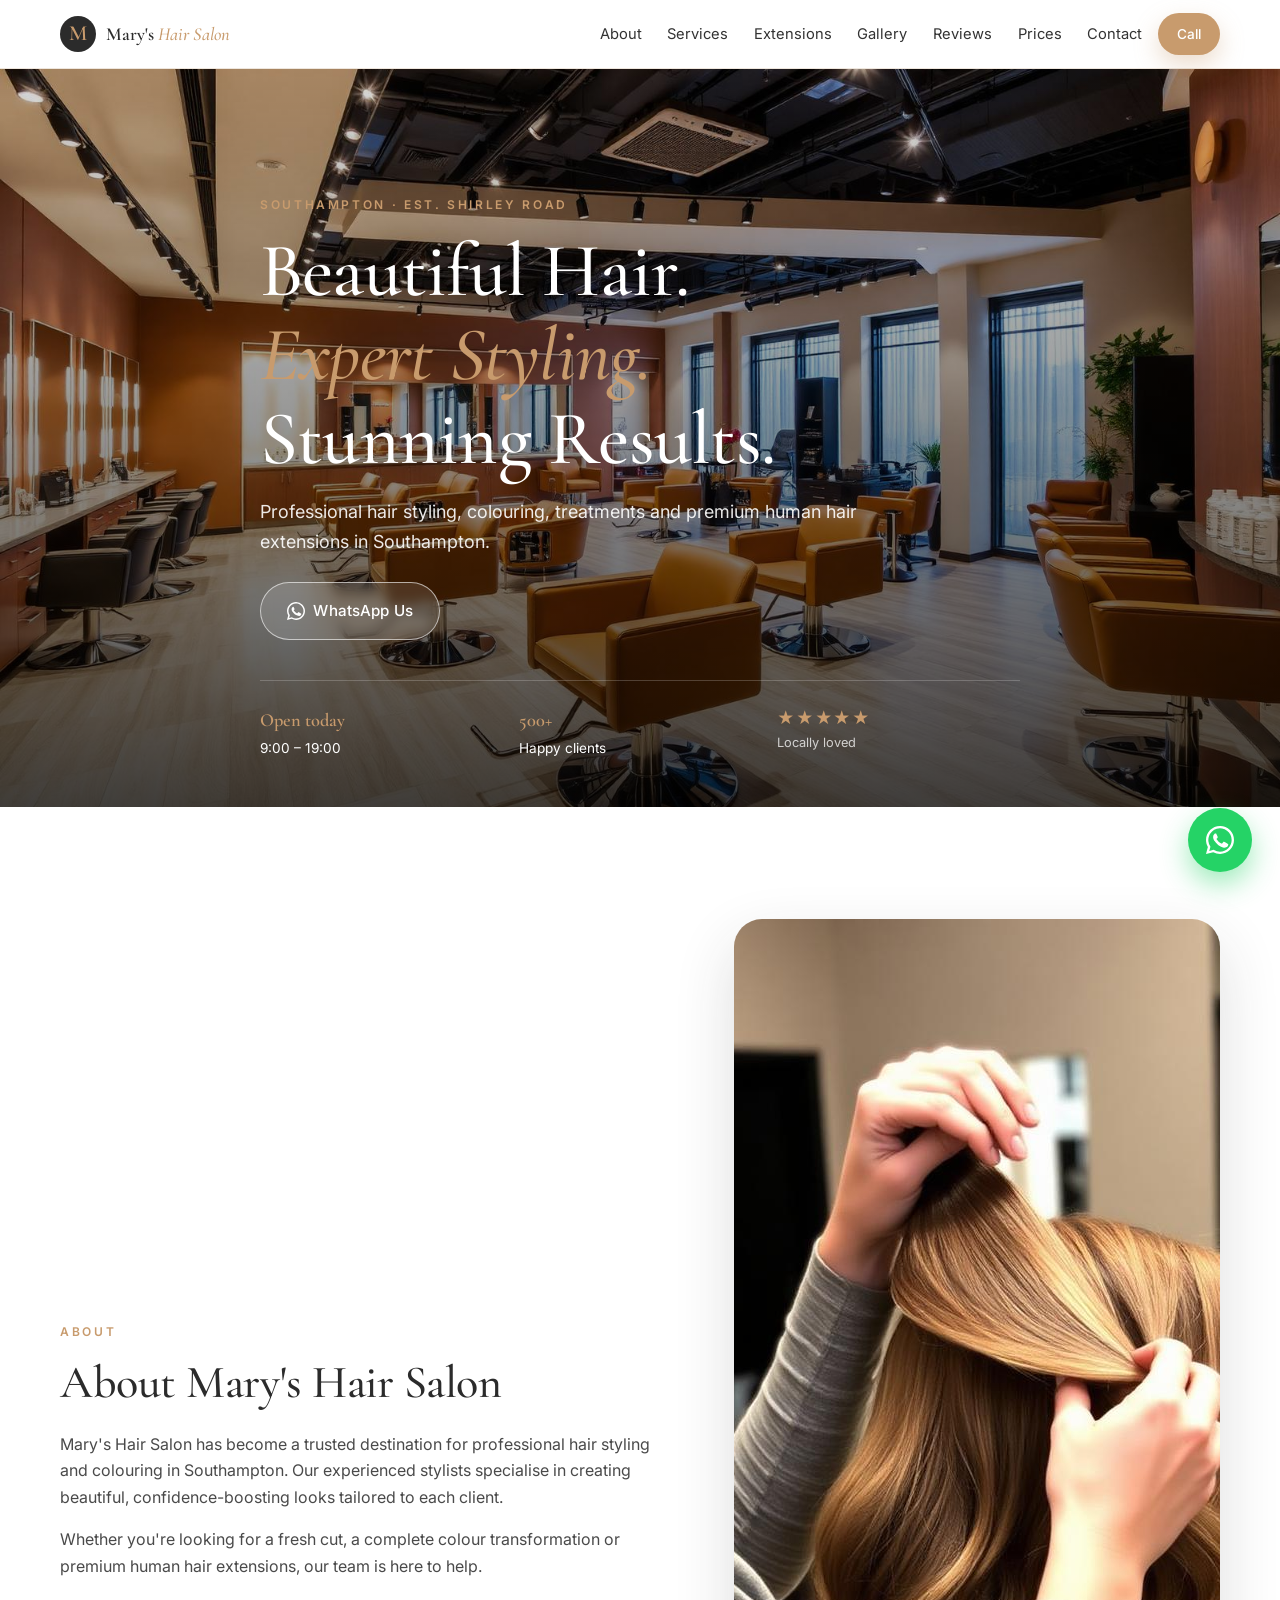
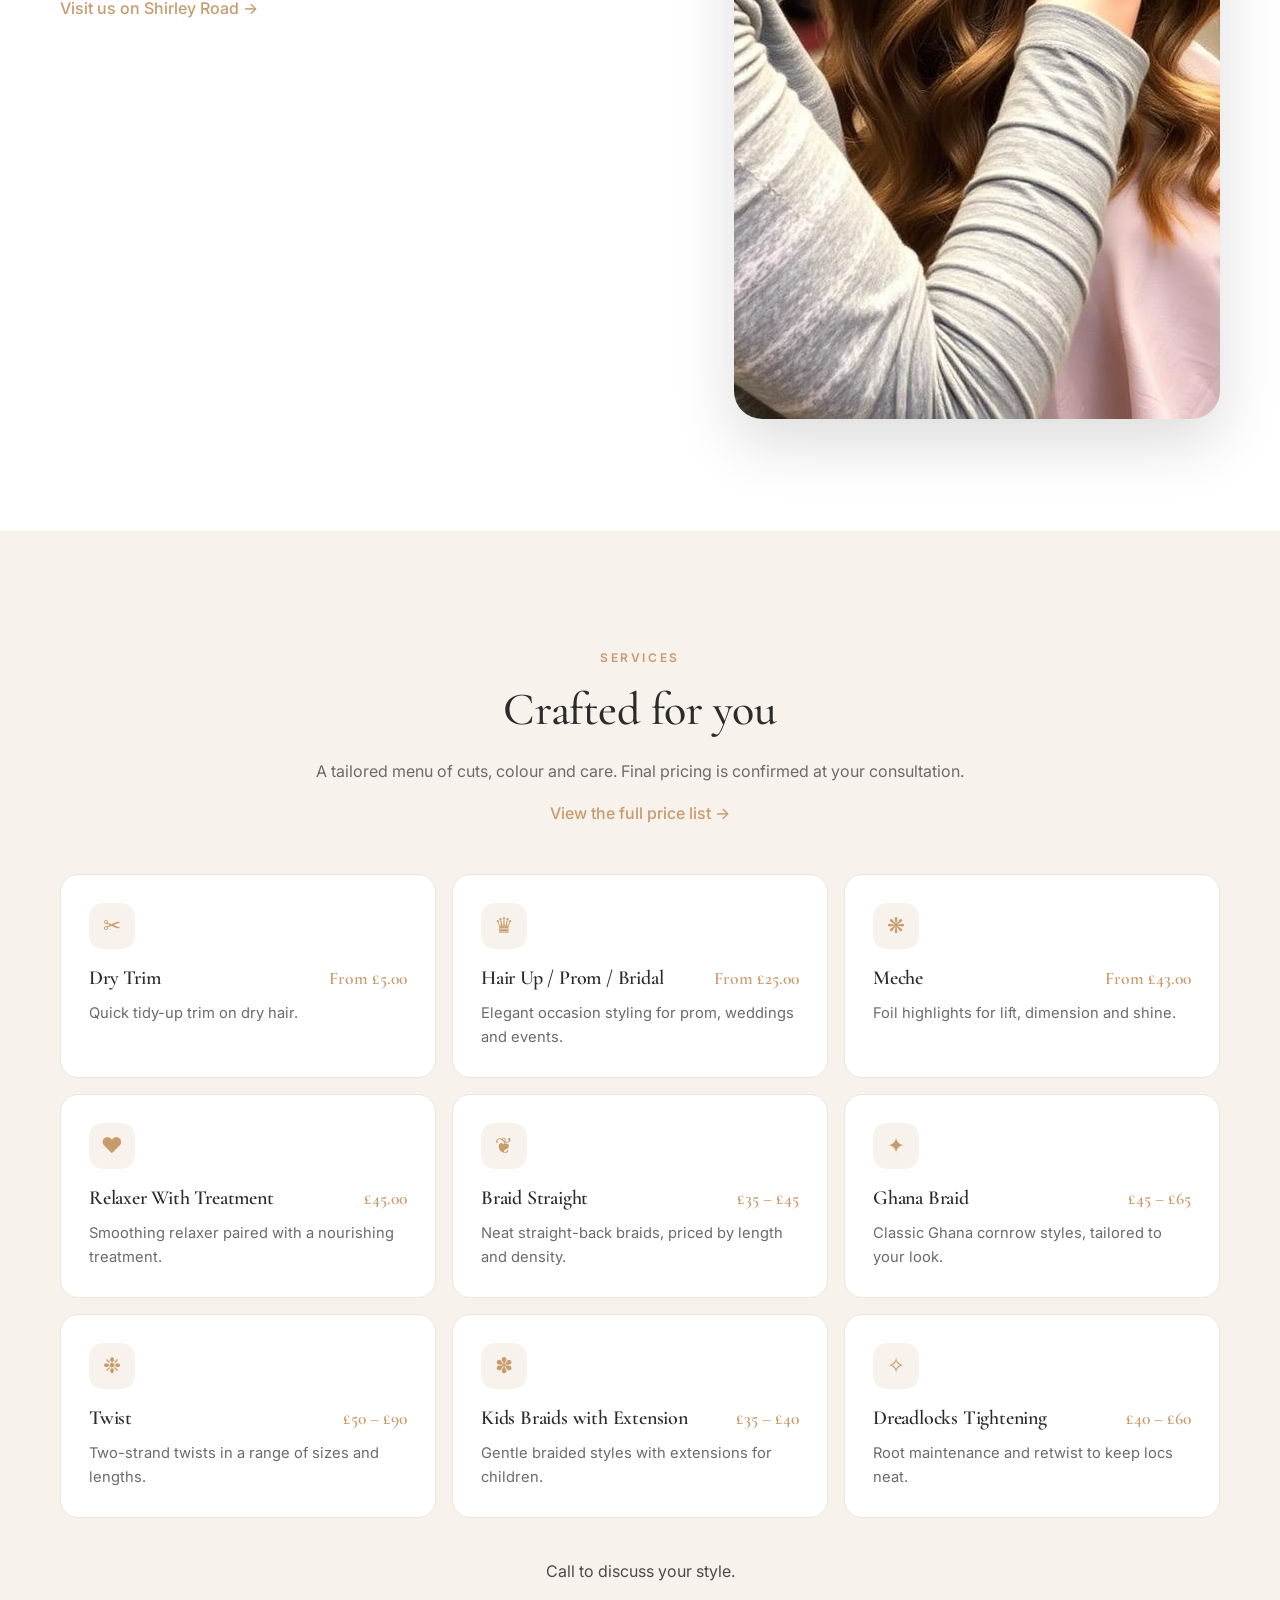
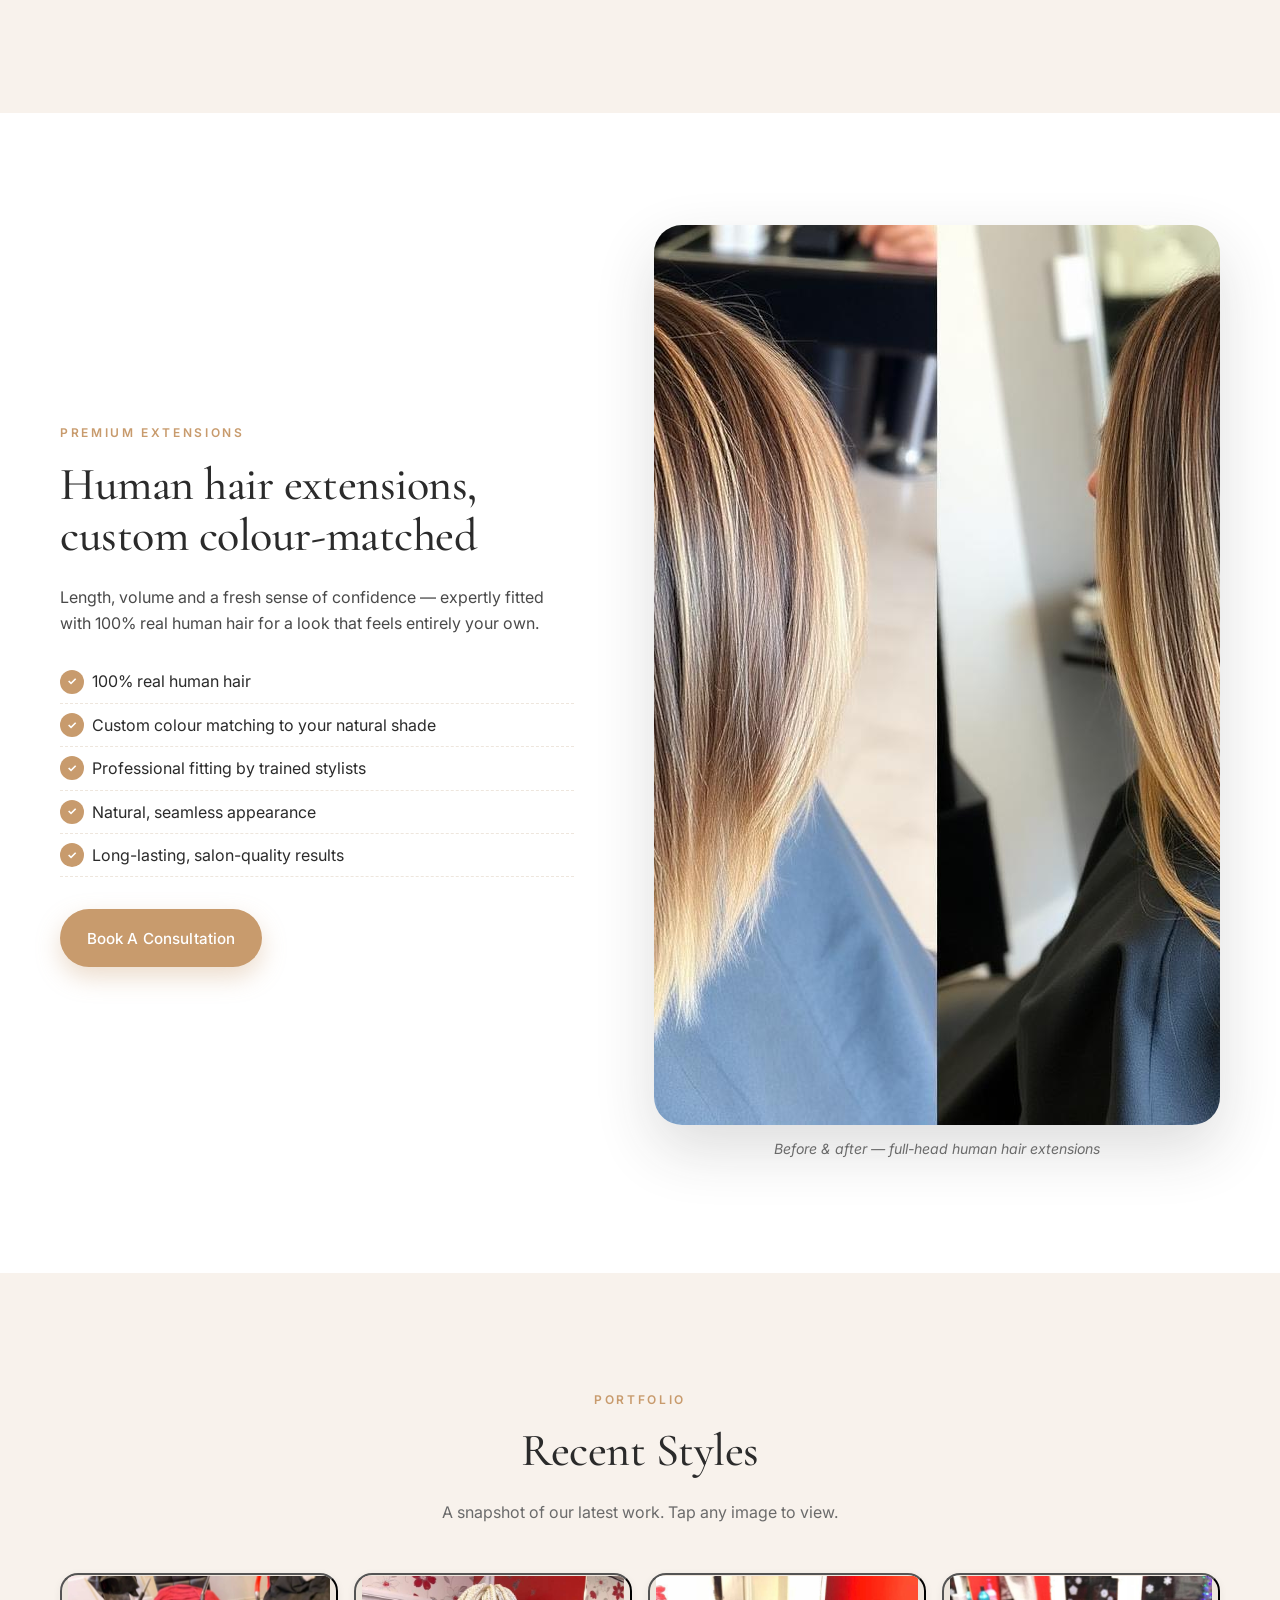
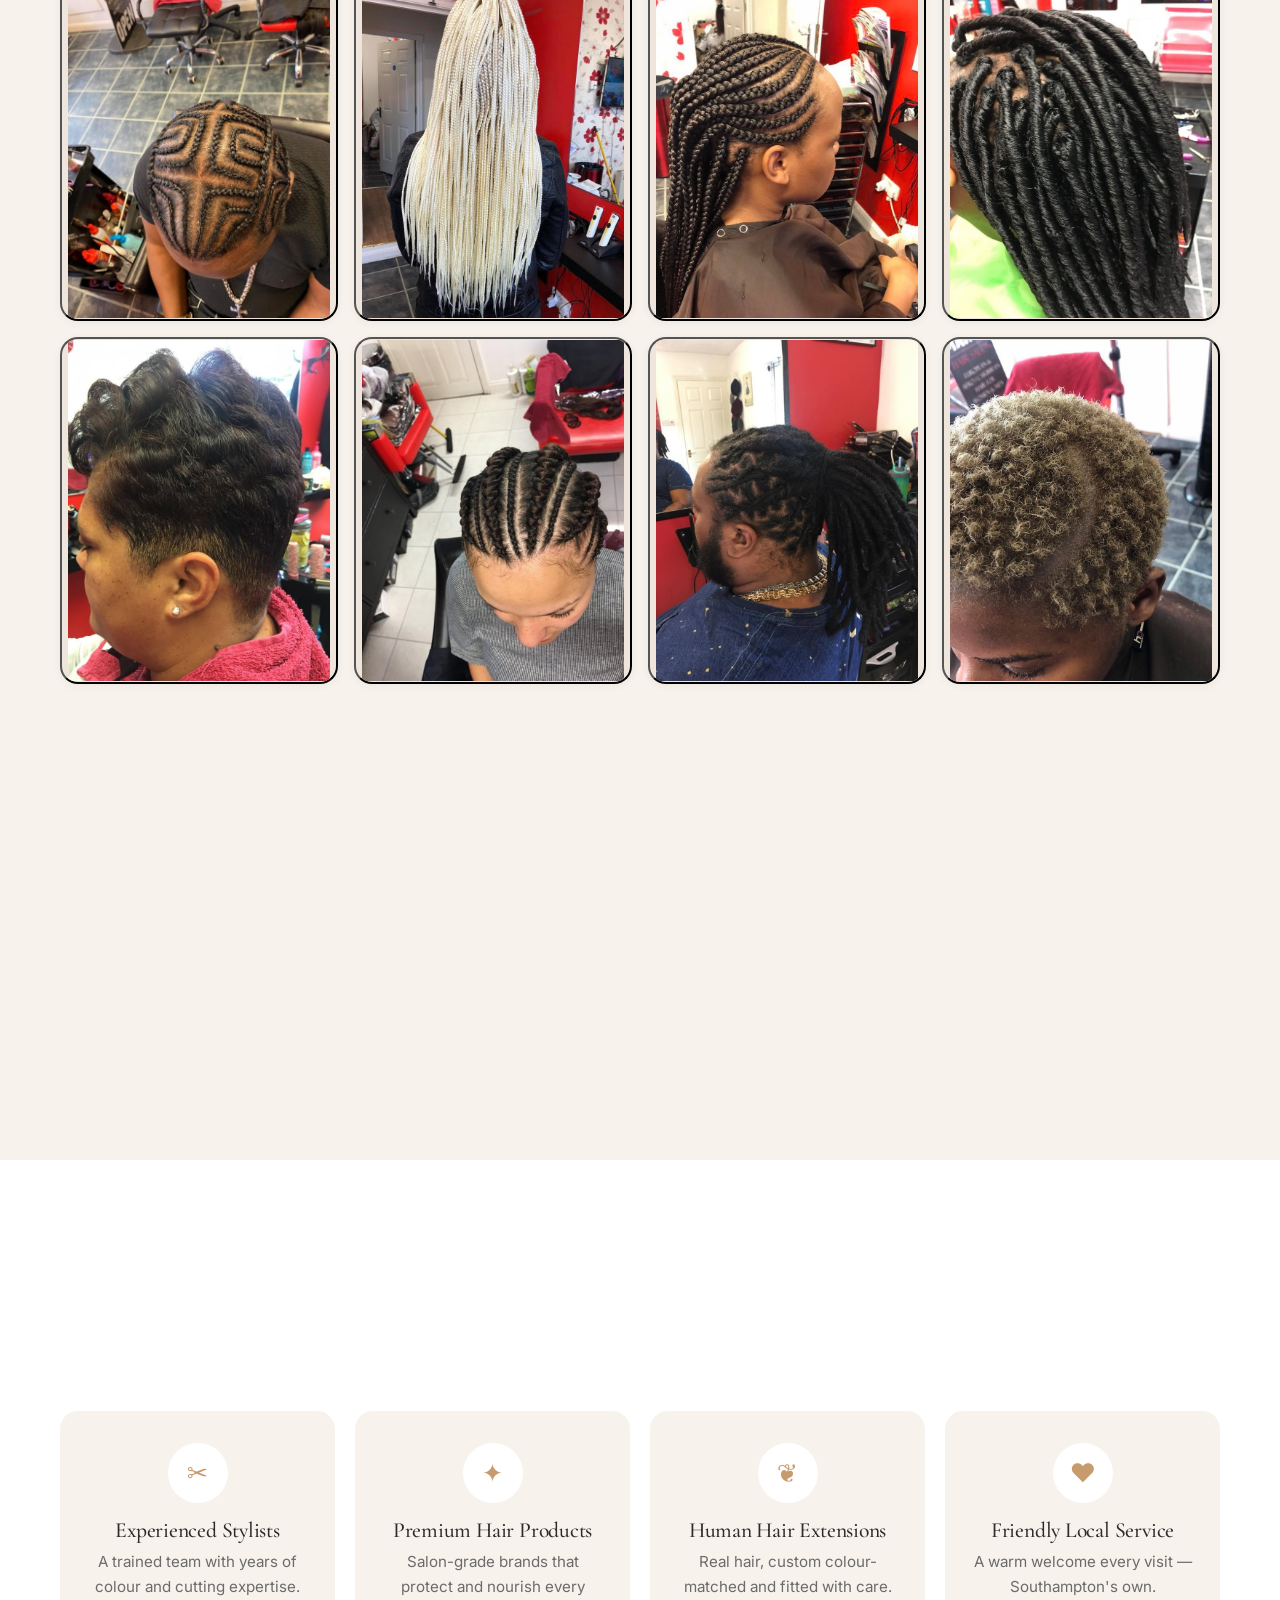
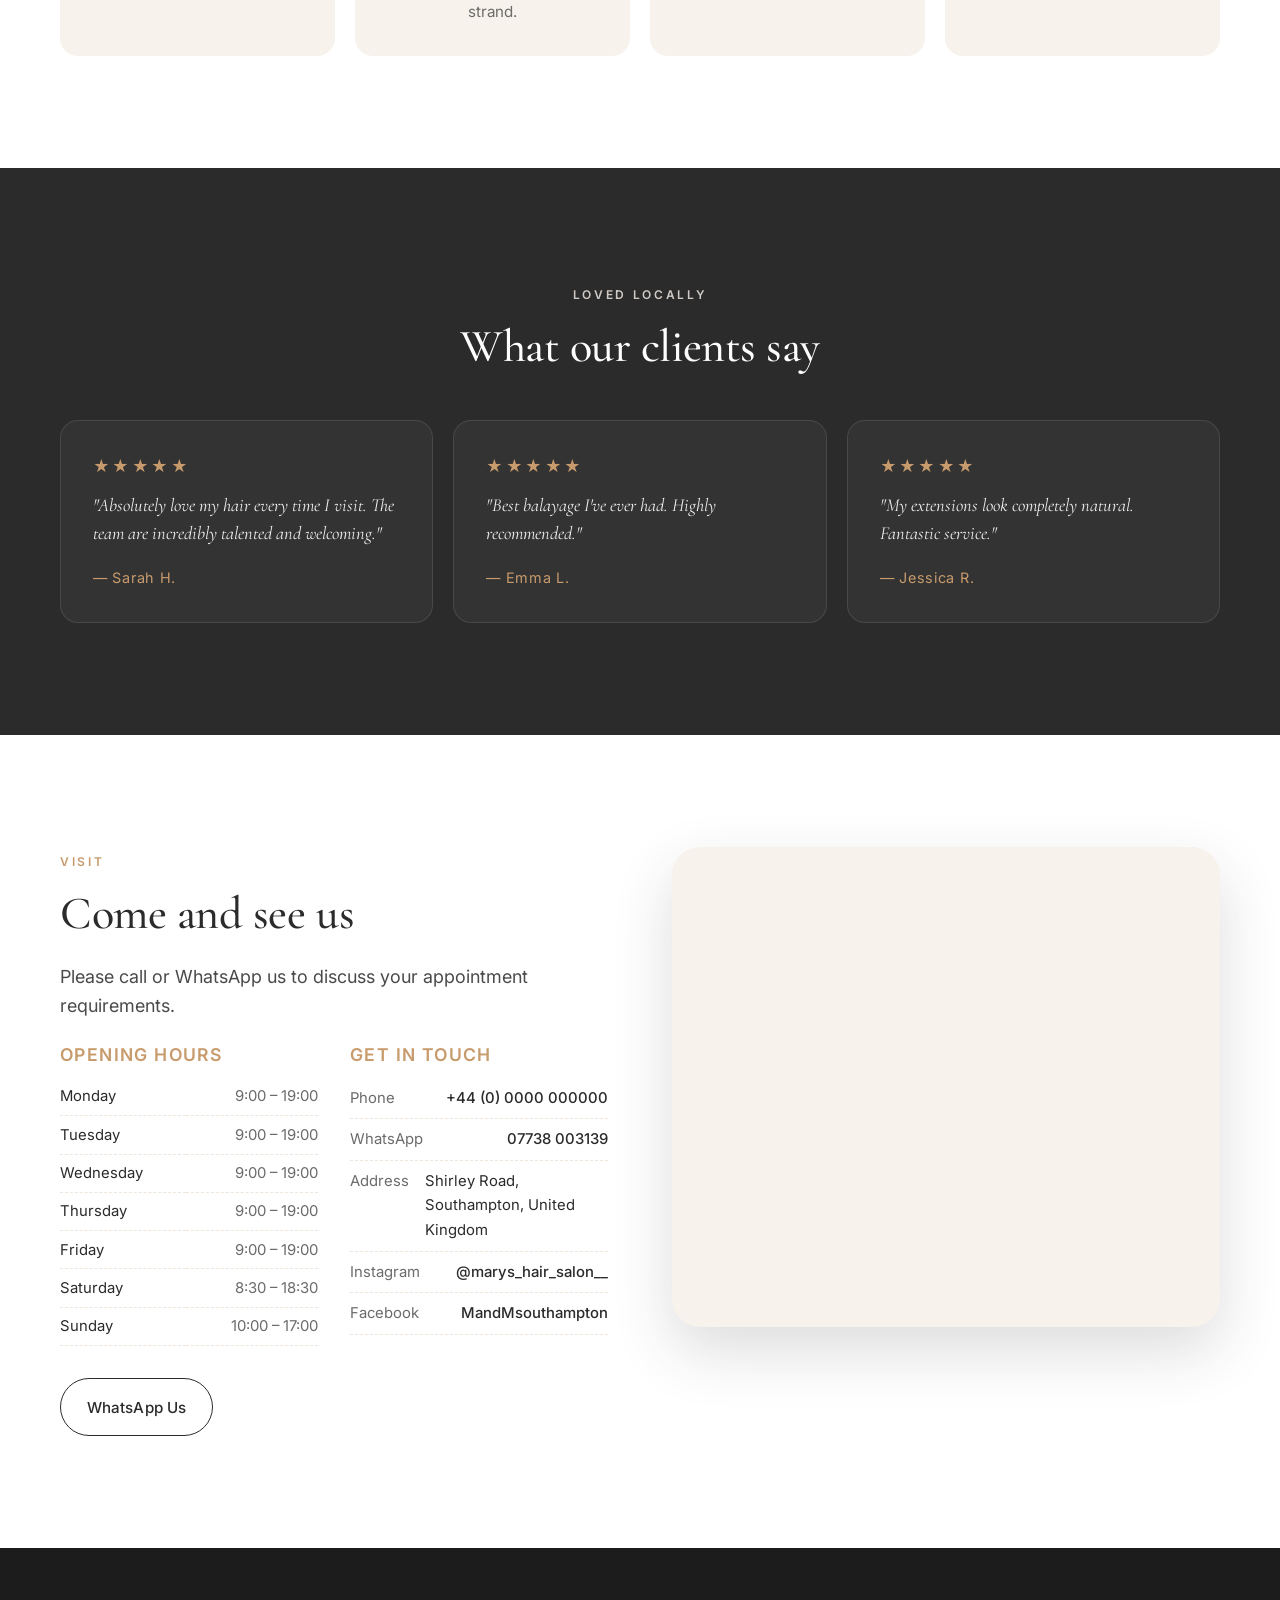
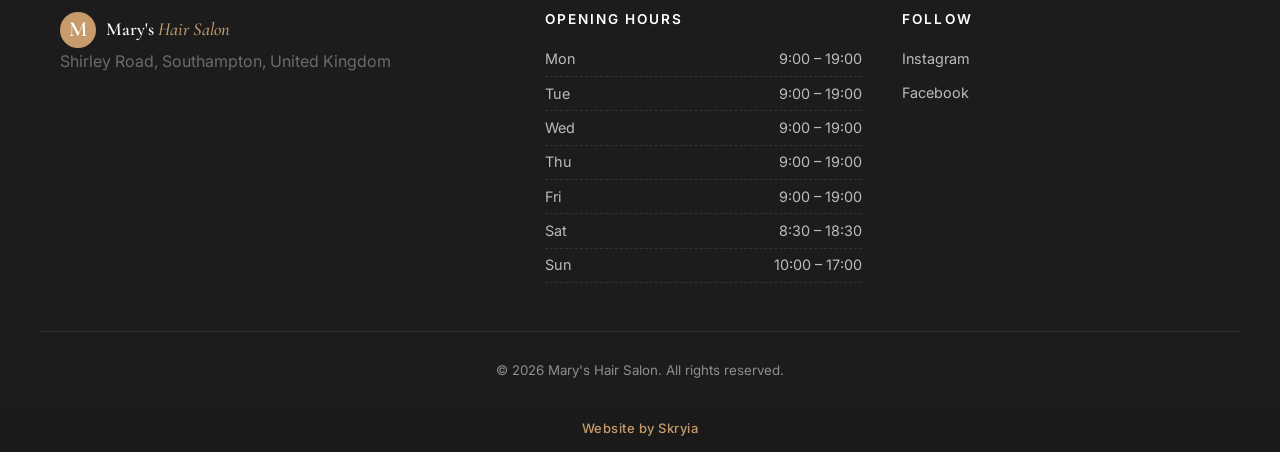
<file: public/salon/index.html>
<!doctype html>
<html lang="en-GB">
<head>
  <meta charset="utf-8" />
  <meta name="viewport" content="width=device-width, initial-scale=1, viewport-fit=cover" />
  <title>Mary's Hair Salon — Hair Styling, Colouring & Extensions in Southampton</title>
  <meta name="description" content="Mary's Hair Salon on Shirley Road, Southampton. Expert hair cutting, colouring, balayage, treatments and premium human hair extensions. Call or WhatsApp to book." />
  <meta name="theme-color" content="#C89B6D" />
  <link rel="canonical" href="/" />

  <!-- Open Graph -->
  <meta property="og:type" content="website" />
  <meta property="og:title" content="Mary's Hair Salon — Southampton" />
  <meta property="og:description" content="Professional hair styling, colouring, treatments and premium human hair extensions in Southampton." />
  <meta property="og:image" content="images/hero.jpg" />
  <meta property="og:url" content="/" />
  <meta name="twitter:card" content="summary_large_image" />

  <!-- Fonts -->
  <link rel="preconnect" href="https://fonts.googleapis.com" />
  <link rel="preconnect" href="https://fonts.gstatic.com" crossorigin />
  <link href="https://fonts.googleapis.com/css2?family=Cormorant+Garamond:wght@400;500;600;700&family=Inter:wght@300;400;500;600;700&display=swap" rel="stylesheet" />

  <link rel="stylesheet" href="styles.css" />

  <!-- Structured data: HairSalon -->
  <script type="application/ld+json">
  {
    "@context": "https://schema.org",
    "@type": "HairSalon",
    "name": "Mary's Hair Salon",
    "image": "images/hero.jpg",
    "address": {
      "@type": "PostalAddress",
      "streetAddress": "Shirley Road",
      "addressLocality": "Southampton",
      "addressCountry": "GB"
    },
    "telephone": "+44 0000 000000",
    "priceRange": "££",
    "sameAs": [
      "https://www.instagram.com/marys_hair_salon__/",
      "https://www.facebook.com/MandMsouthampton/"
    ],
    "openingHoursSpecification": [
      { "@type": "OpeningHoursSpecification", "dayOfWeek": ["Monday","Tuesday","Wednesday","Thursday","Friday"], "opens": "09:00", "closes": "19:00" },
      { "@type": "OpeningHoursSpecification", "dayOfWeek": "Saturday", "opens": "08:30", "closes": "18:30" },
      { "@type": "OpeningHoursSpecification", "dayOfWeek": "Sunday", "opens": "10:00", "closes": "17:00" }
    ]
  }
  </script>
</head>
<body>

<!-- ============ NAV ============ -->
<header class="nav" id="top">
  <div class="container nav__inner">
    <a href="#top" class="brand">
      <span class="brand__mark">M</span>
      <span class="brand__name">Mary's <em>Hair Salon</em></span>
    </a>
    <nav class="nav__links" id="navLinks">
      <a href="#about">About</a>
      <a href="#services">Services</a>
      <a href="#extensions">Extensions</a>
      <a href="#gallery">Gallery</a>
      <a href="#reviews">Reviews</a>
      <a href="prices.html">Prices</a>
      <a href="#contact">Contact</a>
    </nav>
    <a href="#" class="btn btn--sm btn--primary" data-call>Call</a>
    <button class="nav__toggle" id="navToggle" aria-label="Open menu" aria-expanded="false">
      <span></span><span></span><span></span>
    </button>
  </div>
</header>

<!-- ============ HERO ============ -->
<section class="hero">
  <!-- REPLACE: swap public/salon/images/hero.jpg with a real salon photo -->
  <img class="hero__img" src="images/hero.jpg" alt="Interior of Mary's Hair Salon in Southampton" fetchpriority="high" width="1600" height="1000" />
  <div class="hero__overlay"></div>
  <div class="container hero__content">
    <span class="eyebrow">Southampton · Est. Shirley Road</span>
    <h1>Beautiful Hair.<br/><em>Expert Styling.</em><br/>Stunning Results.</h1>
    <p class="lead">Professional hair styling, colouring, treatments and premium human hair extensions in Southampton.</p>
    <div class="hero__ctas">
      <a href="#" class="btn btn--ghost" data-whatsapp>
        <svg viewBox="0 0 24 24" width="18" height="18" fill="currentColor"><path d="M20.5 3.5A11.9 11.9 0 0 0 12 0C5.4 0 0 5.4 0 12c0 2.1.6 4.2 1.6 6L0 24l6.2-1.6a12 12 0 0 0 5.8 1.5C18.6 24 24 18.6 24 12c0-3.2-1.2-6.2-3.5-8.5zM12 22a10 10 0 0 1-5.1-1.4l-.4-.2-3.7 1 1-3.6-.2-.4A10 10 0 1 1 22 12c0 5.5-4.5 10-10 10zm5.5-7.5c-.3-.2-1.8-.9-2-1s-.5-.2-.7.2-.8 1-1 1.2-.4.2-.7 0a8 8 0 0 1-4-3.5c-.3-.5.3-.5.9-1.6.1-.2 0-.4 0-.5s-.7-1.7-1-2.3c-.3-.6-.5-.5-.7-.5H8c-.2 0-.5 0-.8.4a3.6 3.6 0 0 0-1.1 2.7c0 1.6 1.1 3.1 1.3 3.3s2.3 3.5 5.5 4.9c.8.3 1.3.5 1.8.6.8.3 1.5.2 2 .1.6-.1 1.8-.7 2.1-1.5.3-.7.3-1.3.2-1.5s-.3-.2-.5-.3z"/></svg>
        WhatsApp Us
      </a>
    </div>

    <div class="hero__strip">
      <div><strong>Open today</strong><span id="todayHours">—</span></div>
      <div><strong>500+</strong><span>Happy clients</span></div>
      <div class="stars" aria-label="5 star rated">★★★★★<span>Locally loved</span></div>
    </div>
  </div>
</section>

<!-- ============ ABOUT ============ -->
<section class="section" id="about">
  <div class="container about">
    <div class="reveal">
      <span class="eyebrow">About</span>
      <h2>About Mary's Hair Salon</h2>
      <p>Mary's Hair Salon has become a trusted destination for professional hair styling and colouring in Southampton. Our experienced stylists specialise in creating beautiful, confidence-boosting looks tailored to each client.</p>
      <p>Whether you're looking for a fresh cut, a complete colour transformation or premium human hair extensions, our team is here to help.</p>
      <a href="#contact" class="link-arrow">Visit us on Shirley Road →</a>
    </div>
    <div class="about__image reveal">
      <!-- REPLACE: swap with a real salon photo -->
      <img src="images/g4.jpg" alt="Stylist working with a client at Mary's Hair Salon" loading="lazy" width="900" height="1100" />
    </div>
  </div>
</section>

<!-- ============ SERVICES ============ -->
<section class="section section--tinted" id="services">
  <div class="container">
    <div class="section__head reveal">
      <span class="eyebrow">Services</span>
      <h2>Crafted for you</h2>
      <p>A tailored menu of cuts, colour and care. Final pricing is confirmed at your consultation.</p>
      <p><a href="prices.html" class="link-arrow">View the full price list →</a></p>
    </div>
    <div class="services-grid" id="servicesGrid"><!-- injected by script.js --></div>
    <div class="center reveal">
      <p class="services-note">Call to discuss your style.</p>
    </div>
  </div>
</section>

<!-- ============ EXTENSIONS ============ -->
<section class="section" id="extensions">
  <div class="container ext">
    <div class="ext__copy reveal">
      <span class="eyebrow">Premium Extensions</span>
      <h2>Human hair extensions, custom colour-matched</h2>
      <p>Length, volume and a fresh sense of confidence — expertly fitted with 100% real human hair for a look that feels entirely your own.</p>
      <ul class="ticks">
        <li>100% real human hair</li>
        <li>Custom colour matching to your natural shade</li>
        <li>Professional fitting by trained stylists</li>
        <li>Natural, seamless appearance</li>
        <li>Long-lasting, salon-quality results</li>
      </ul>
      <a href="#" class="btn btn--primary" data-whatsapp>Book A Consultation</a>
    </div>
    <div class="ext__media reveal">
      <!-- REPLACE: before / after image -->
      <figure>
        <img src="images/ba.jpg" alt="Before and after: human hair extensions transformation" loading="lazy" width="1400" height="900" />
        <figcaption>Before &amp; after — full-head human hair extensions</figcaption>
      </figure>
    </div>
  </div>
</section>

<!-- ============ GALLERY ============ -->
<section class="section section--tinted" id="gallery">
  <div class="container">
    <div class="section__head reveal">
      <span class="eyebrow">Portfolio</span>
      <h2>Recent Styles</h2>
      <p>A snapshot of our latest work. Tap any image to view.</p>
    </div>
    <div class="gallery" id="galleryGrid"><!-- injected by script.js --></div>
  </div>
</section>

<!-- ============ WHY US ============ -->
<section class="section" id="why">
  <div class="container">
    <div class="section__head reveal">
      <span class="eyebrow">Why choose us</span>
      <h2>The difference is in the detail</h2>
    </div>
    <div class="why-grid">
      <article class="feature reveal">
        <div class="feature__icon">✂</div>
        <h3>Experienced Stylists</h3>
        <p>A trained team with years of colour and cutting expertise.</p>
      </article>
      <article class="feature reveal">
        <div class="feature__icon">✦</div>
        <h3>Premium Hair Products</h3>
        <p>Salon-grade brands that protect and nourish every strand.</p>
      </article>
      <article class="feature reveal">
        <div class="feature__icon">❦</div>
        <h3>Human Hair Extensions</h3>
        <p>Real hair, custom colour-matched and fitted with care.</p>
      </article>
      <article class="feature reveal">
        <div class="feature__icon">♥</div>
        <h3>Friendly Local Service</h3>
        <p>A warm welcome every visit — Southampton's own.</p>
      </article>
    </div>
  </div>
</section>

<!-- ============ REVIEWS ============ -->
<section class="section section--dark" id="reviews">
  <div class="container">
    <div class="section__head reveal">
      <span class="eyebrow eyebrow--light">Loved locally</span>
      <h2>What our clients say</h2>
    </div>
    <div class="reviews">
      <blockquote class="review reveal">
        <div class="stars">★★★★★</div>
        <p>"Absolutely love my hair every time I visit. The team are incredibly talented and welcoming."</p>
        <cite>— Sarah H.</cite>
      </blockquote>
      <blockquote class="review reveal">
        <div class="stars">★★★★★</div>
        <p>"Best balayage I've ever had. Highly recommended."</p>
        <cite>— Emma L.</cite>
      </blockquote>
      <blockquote class="review reveal">
        <div class="stars">★★★★★</div>
        <p>"My extensions look completely natural. Fantastic service."</p>
        <cite>— Jessica R.</cite>
      </blockquote>
    </div>
  </div>
</section>

<!-- ============ CONTACT ============ -->
<section class="section" id="contact">
  <div class="container contact">
    <div class="reveal">
      <span class="eyebrow">Visit</span>
      <h2>Come and see us</h2>
      <p class="lead">Please call or WhatsApp us to discuss your appointment requirements.</p>

      <div class="contact__grid">
        <div>
          <h4>Opening hours</h4>
          <table class="hours" id="hoursTable"></table>
        </div>
        <div>
          <h4>Get in touch</h4>
          <ul class="contact-list">
            <li><span>Phone</span><a href="#" data-call id="phoneLink">—</a></li>
            <li><span>WhatsApp</span><a href="#" data-whatsapp id="waLink">—</a></li>
            <li><span>Address</span><span id="addressText">—</span></li>
            <li><span>Instagram</span><a href="https://www.instagram.com/marys_hair_salon__/" target="_blank" rel="noopener">@marys_hair_salon__</a></li>
            <li><span>Facebook</span><a href="https://www.facebook.com/MandMsouthampton/" target="_blank" rel="noopener">MandMsouthampton</a></li>
          </ul>
        </div>
      </div>

      <div class="cta-row">
        <a href="#" class="btn btn--ghost btn--dark" data-whatsapp>WhatsApp Us</a>
      </div>
    </div>

    <div class="map reveal">
      <!-- Google Maps embed for Shirley Road, Southampton -->
      <iframe
        title="Map of Shirley Road, Southampton"
        src="https://www.google.com/maps?q=Shirley+Road,+Southampton,+UK&output=embed"
        loading="lazy"
        referrerpolicy="no-referrer-when-downgrade"
        allowfullscreen></iframe>
    </div>
  </div>
</section>

<!-- ============ FOOTER ============ -->
<footer class="footer">
  <div class="container footer__inner">
    <div>
      <div class="brand brand--footer">
        <span class="brand__mark">M</span>
        <span class="brand__name">Mary's <em>Hair Salon</em></span>
      </div>
      <p class="muted">Shirley Road, Southampton, United Kingdom</p>
    </div>
    <div>
      <h5>Opening hours</h5>
      <ul class="footer-hours" id="footerHours"></ul>
    </div>
    <div>
      <h5>Follow</h5>
      <ul class="socials">
        <li><a href="https://www.instagram.com/marys_hair_salon__/" target="_blank" rel="noopener">Instagram</a></li>
        <li><a href="https://www.facebook.com/MandMsouthampton/" target="_blank" rel="noopener">Facebook</a></li>
      </ul>
    </div>
  </div>
  <div class="container footer__base">
    <small>© <span id="year"></span> Mary's Hair Salon. All rights reserved.</small>
  </div>
</footer>

<div class="credit-bar">
  <a href="https://www.skryia.com" target="_blank" rel="noopener">Website by Skryia</a>
</div>

<!-- ============ FLOATING WHATSAPP ============ -->
<a href="#" class="wa-float" data-whatsapp aria-label="Chat on WhatsApp">
  <svg viewBox="0 0 24 24" width="28" height="28" fill="currentColor" aria-hidden="true"><path d="M20.5 3.5A11.9 11.9 0 0 0 12 0C5.4 0 0 5.4 0 12c0 2.1.6 4.2 1.6 6L0 24l6.2-1.6a12 12 0 0 0 5.8 1.5C18.6 24 24 18.6 24 12c0-3.2-1.2-6.2-3.5-8.5zM12 22a10 10 0 0 1-5.1-1.4l-.4-.2-3.7 1 1-3.6-.2-.4A10 10 0 1 1 22 12c0 5.5-4.5 10-10 10zm5.5-7.5c-.3-.2-1.8-.9-2-1s-.5-.2-.7.2-.8 1-1 1.2-.4.2-.7 0a8 8 0 0 1-4-3.5c-.3-.5.3-.5.9-1.6.1-.2 0-.4 0-.5s-.7-1.7-1-2.3c-.3-.6-.5-.5-.7-.5H8c-.2 0-.5 0-.8.4a3.6 3.6 0 0 0-1.1 2.7c0 1.6 1.1 3.1 1.3 3.3s2.3 3.5 5.5 4.9c.8.3 1.3.5 1.8.6.8.3 1.5.2 2 .1.6-.1 1.8-.7 2.1-1.5.3-.7.3-1.3.2-1.5s-.3-.2-.5-.3z"/></svg>
</a>

<!-- ============ LIGHTBOX ============ -->
<div class="lightbox" id="lightbox" role="dialog" aria-modal="true" aria-hidden="true">
  <button class="lightbox__close" aria-label="Close">✕</button>
  <button class="lightbox__nav lightbox__nav--prev" aria-label="Previous">‹</button>
  <img class="lightbox__img" alt="" />
  <button class="lightbox__nav lightbox__nav--next" aria-label="Next">›</button>
</div>

<script src="script.js" defer></script>
</body>
</html>
</file>
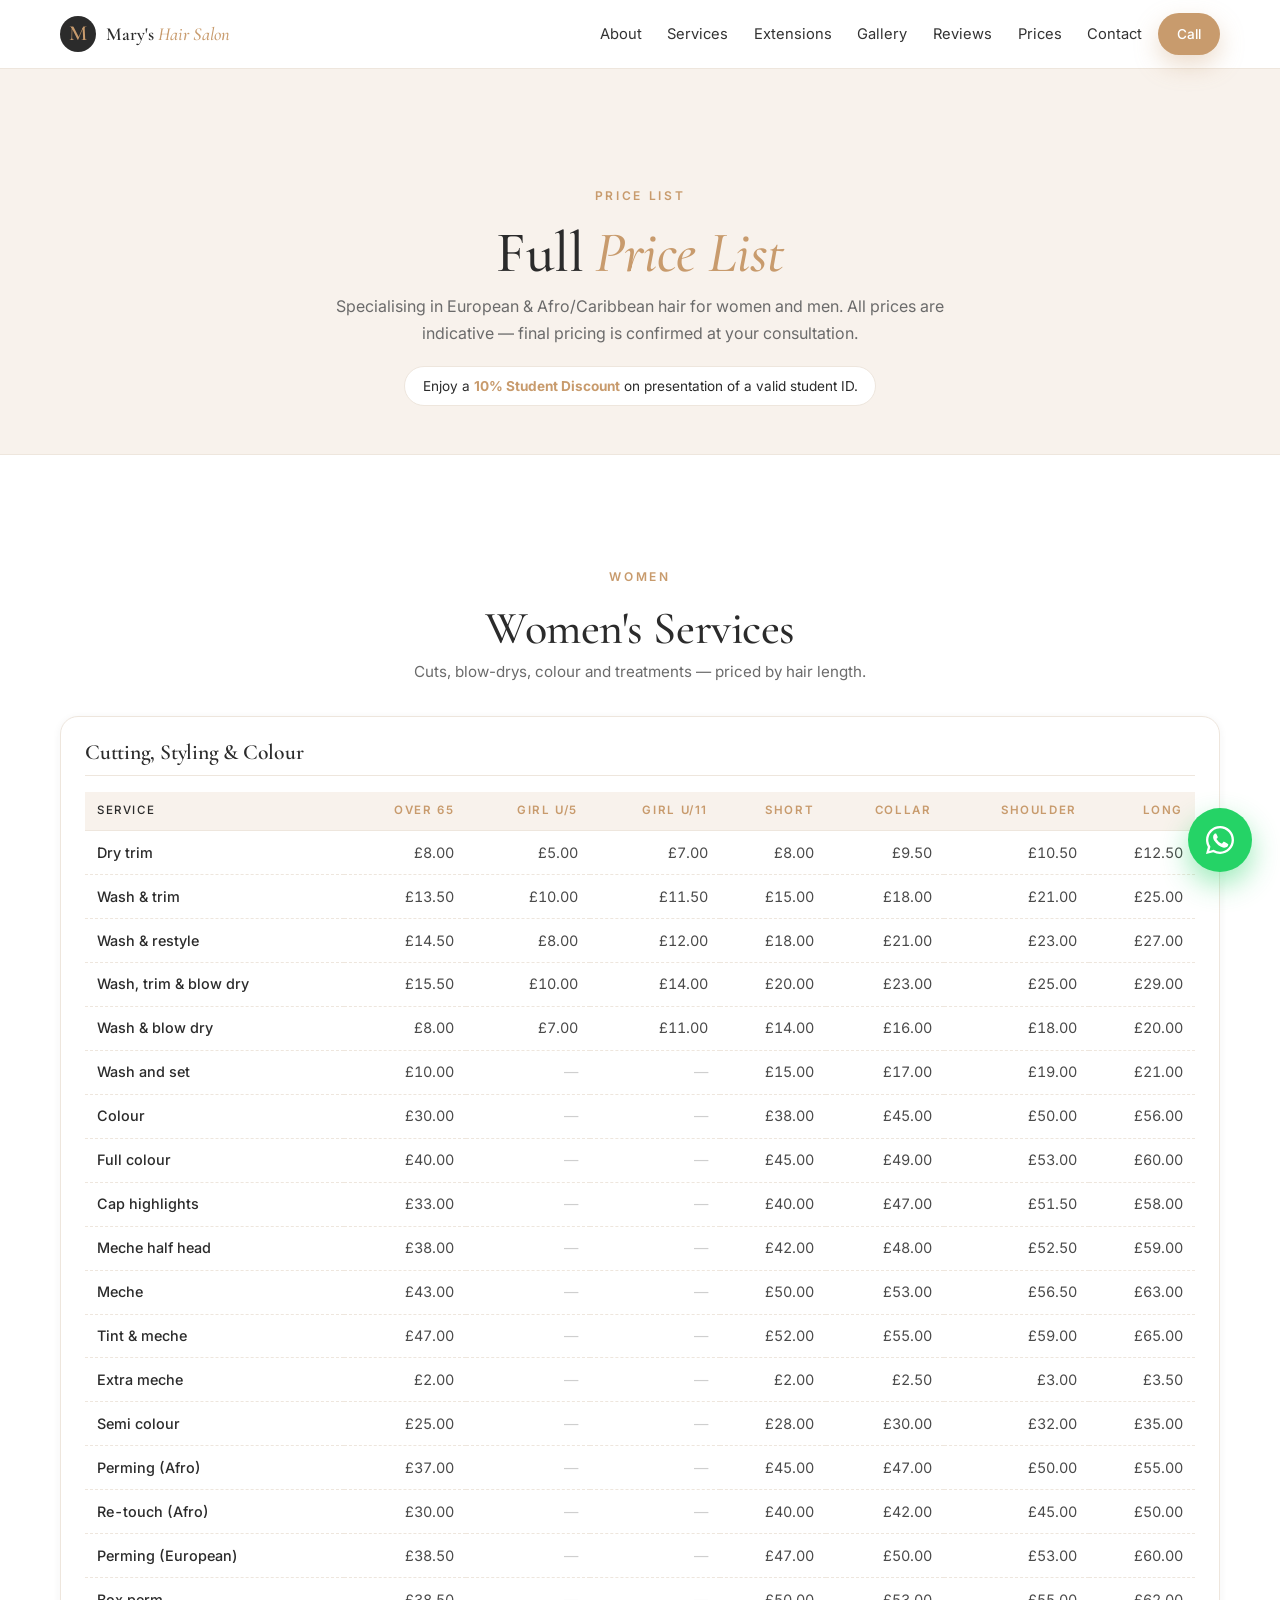
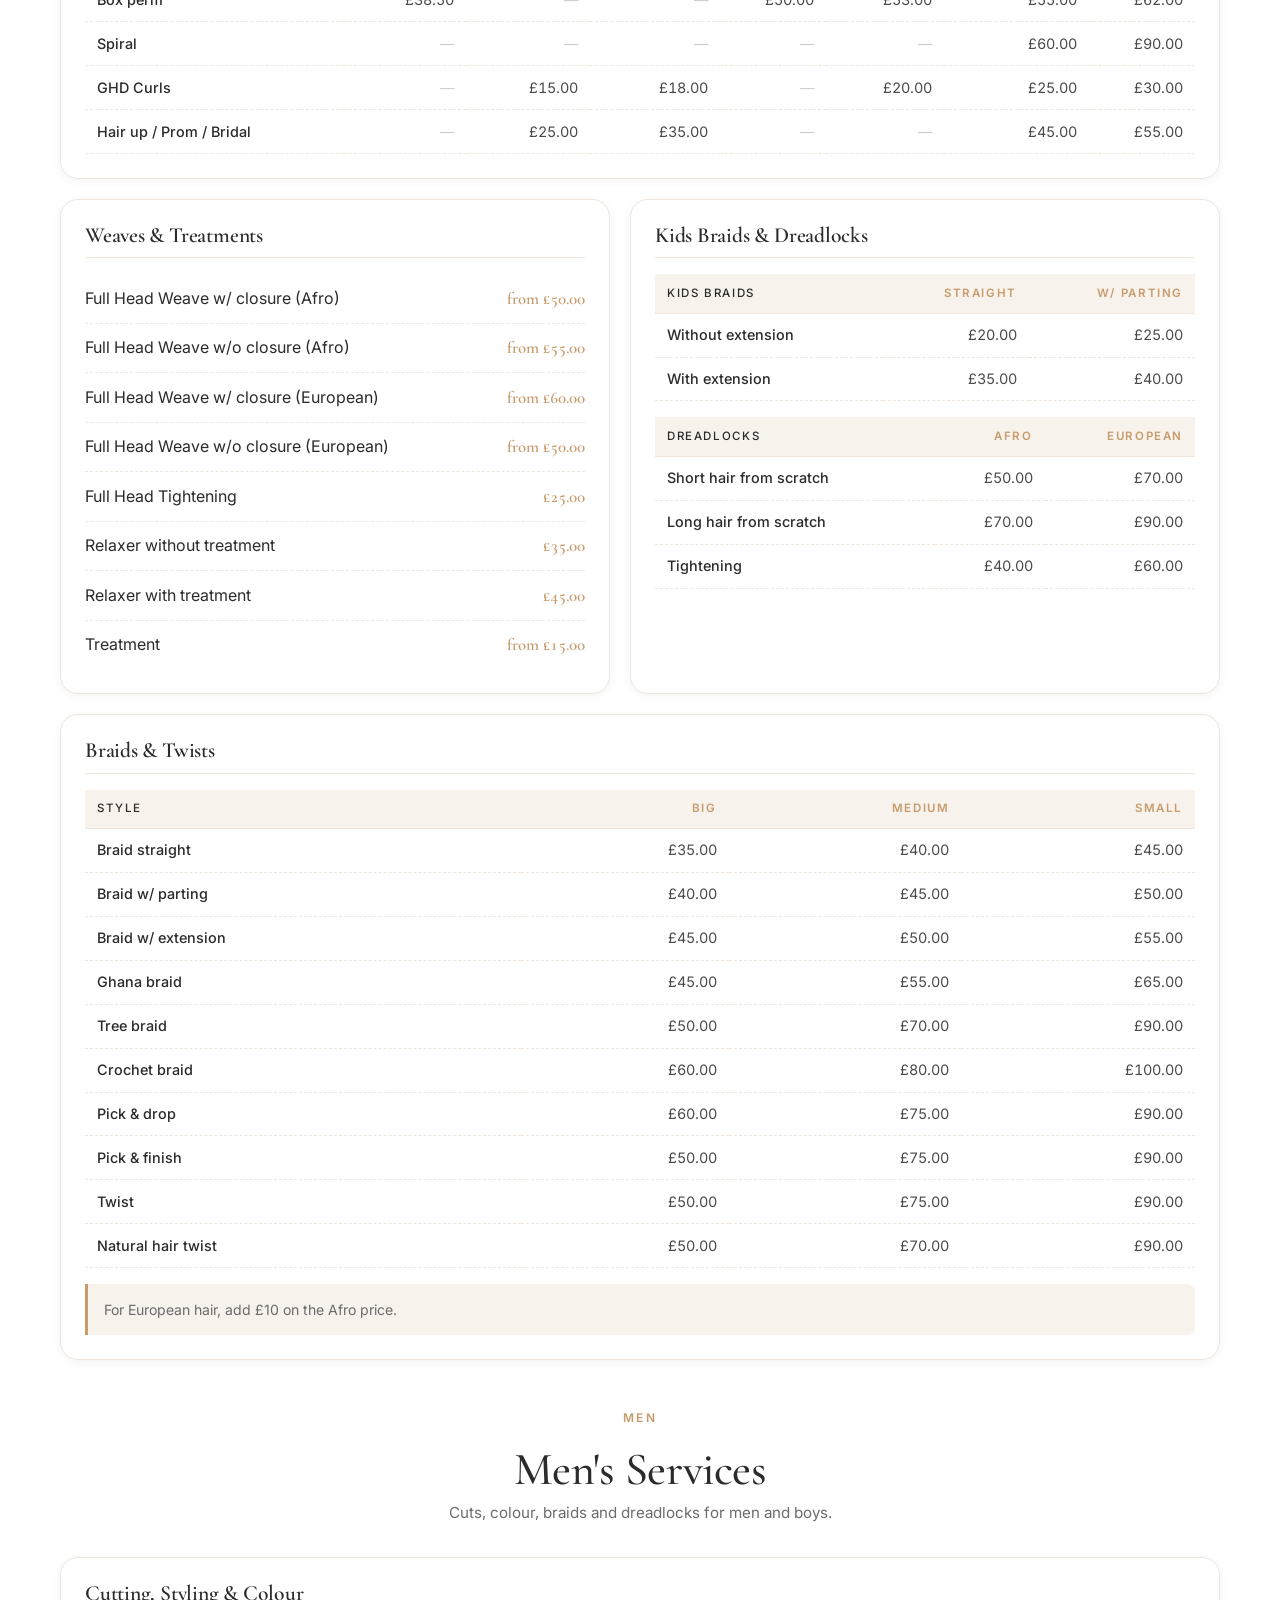
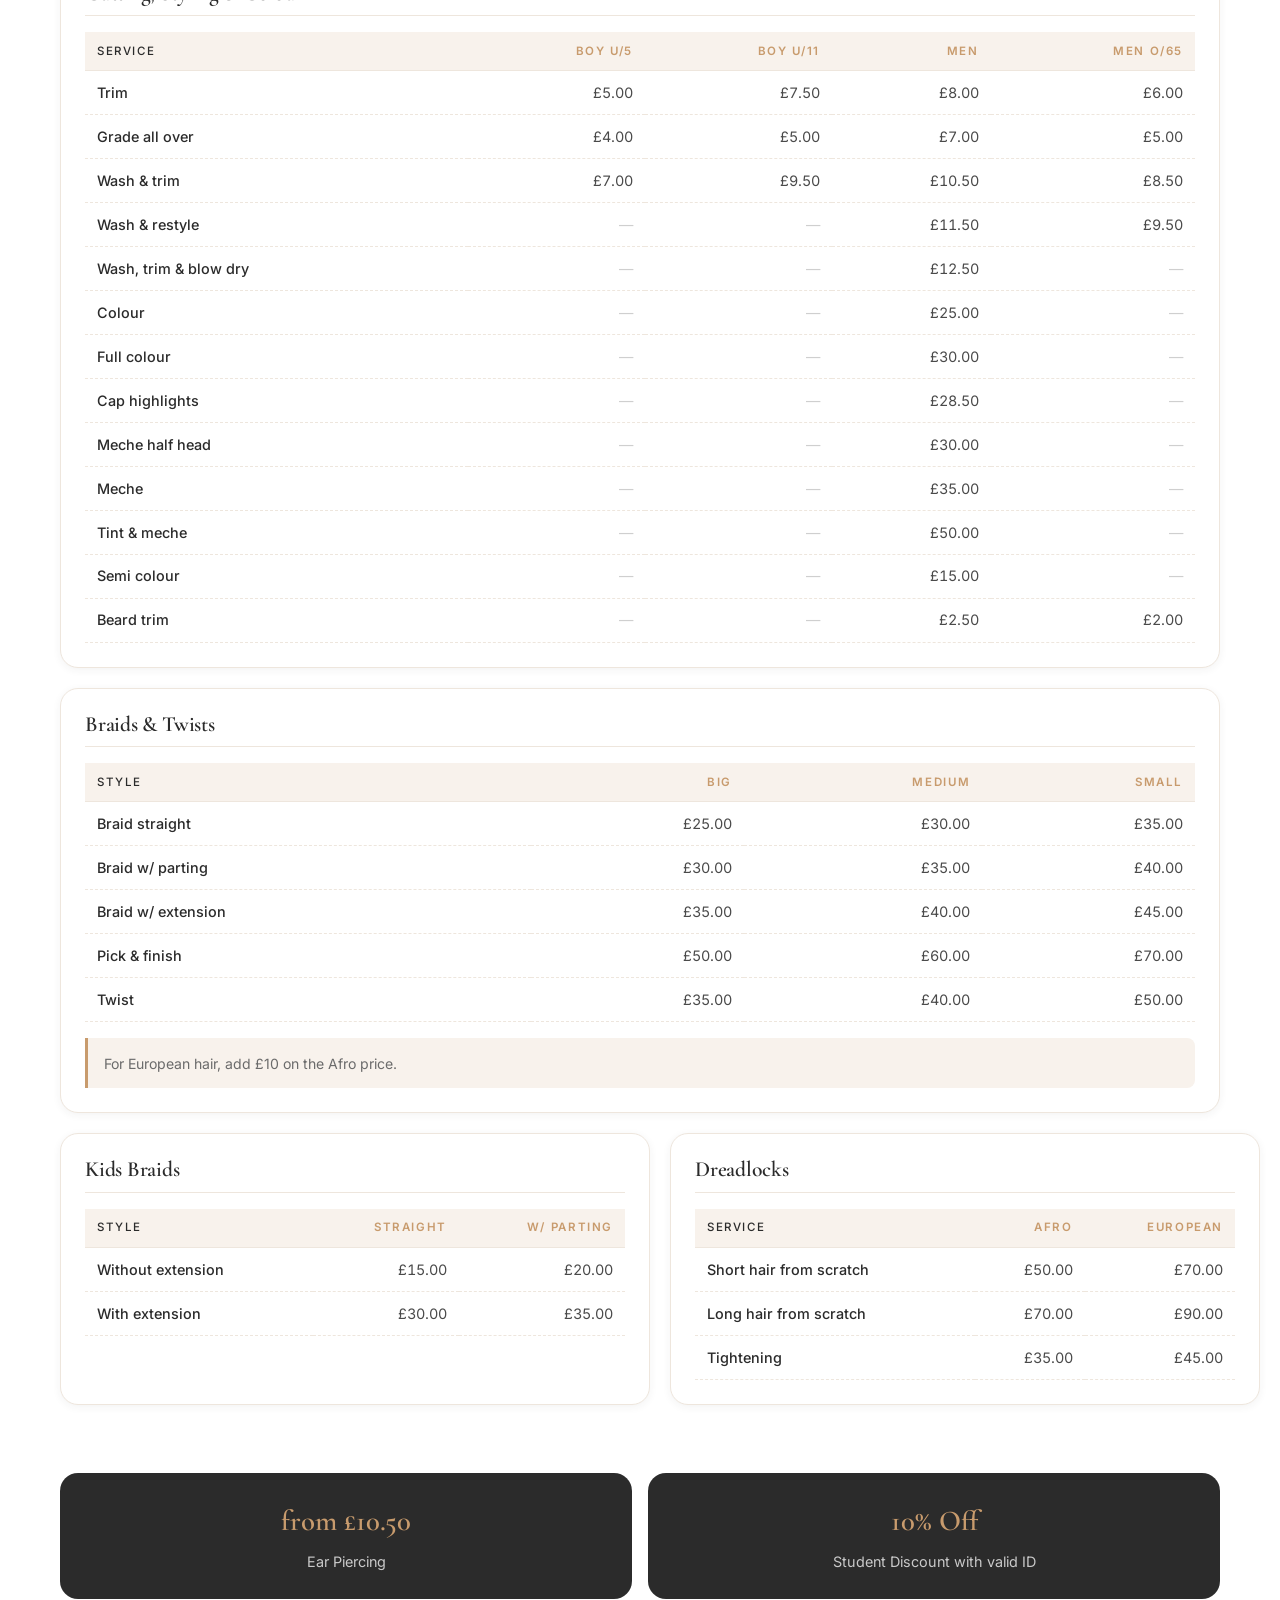
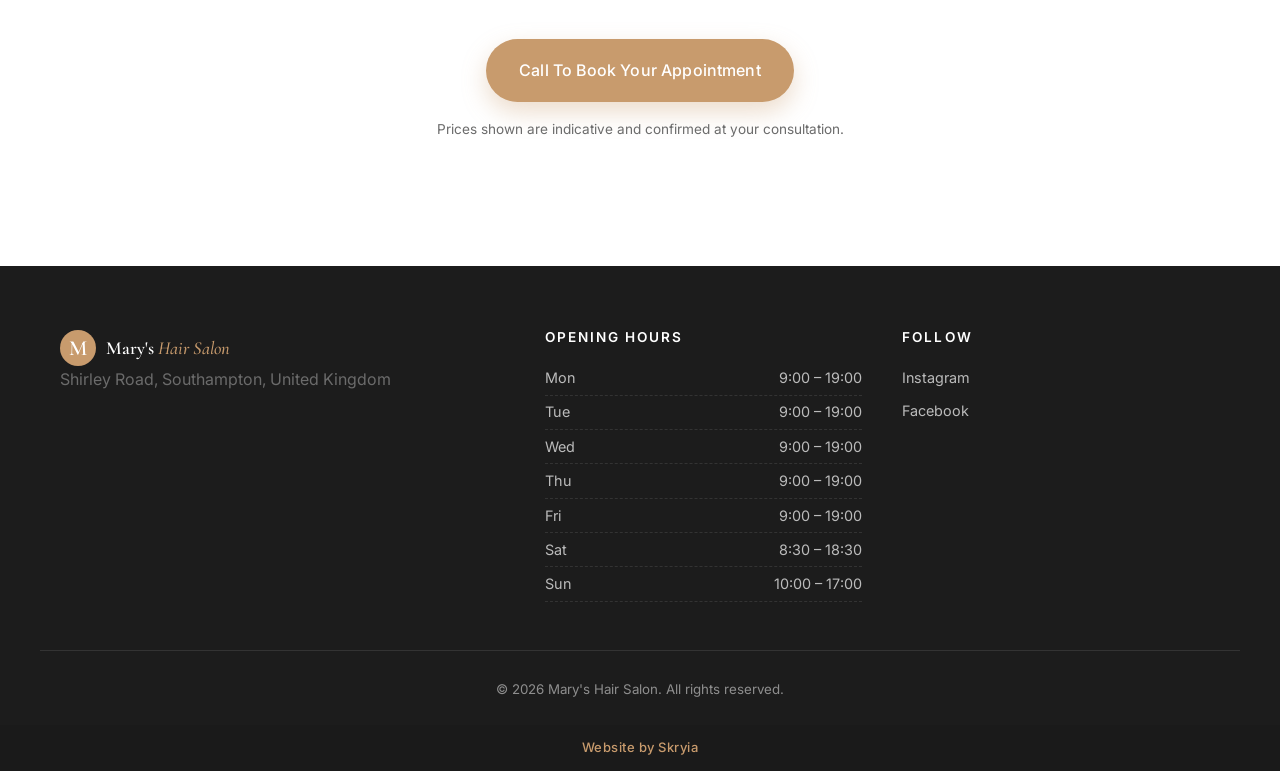
<file: public/salon/prices.html>
<!doctype html>
<html lang="en-GB">
<head>
  <meta charset="utf-8" />
  <meta name="viewport" content="width=device-width, initial-scale=1, viewport-fit=cover" />
  <title>Full Price List — Mary's Hair Salon, Southampton</title>
  <meta name="description" content="Full price list for Mary's Hair Salon on Shirley Road, Southampton. Cuts, colour, braids, weaves, extensions and dreadlocks for women, men and children." />
  <meta name="theme-color" content="#C89B6D" />
  <link rel="canonical" href="/prices.html" />

  <meta property="og:type" content="website" />
  <meta property="og:title" content="Full Price List — Mary's Hair Salon" />
  <meta property="og:description" content="Prices for cuts, colour, braids, weaves, extensions and dreadlocks — European & Afro/Caribbean hair, women & men." />
  <meta property="og:image" content="images/hero.jpg" />

  <link rel="preconnect" href="https://fonts.googleapis.com" />
  <link rel="preconnect" href="https://fonts.gstatic.com" crossorigin />
  <link href="https://fonts.googleapis.com/css2?family=Cormorant+Garamond:wght@400;500;600;700&family=Inter:wght@300;400;500;600;700&display=swap" rel="stylesheet" />
  <link rel="stylesheet" href="styles.css" />
</head>
<body>

<!-- ============ NAV ============ -->
<header class="nav" id="top">
  <div class="container nav__inner">
    <a href="index.html" class="brand">
      <span class="brand__mark">M</span>
      <span class="brand__name">Mary's <em>Hair Salon</em></span>
    </a>
    <nav class="nav__links" id="navLinks">
      <a href="index.html#about">About</a>
      <a href="index.html#services">Services</a>
      <a href="index.html#extensions">Extensions</a>
      <a href="index.html#gallery">Gallery</a>
      <a href="index.html#reviews">Reviews</a>
      <a href="prices.html">Prices</a>
      <a href="index.html#contact">Contact</a>
    </nav>
    <a href="#" class="btn btn--sm btn--primary" data-call>Call</a>
    <button class="nav__toggle" id="navToggle" aria-label="Open menu" aria-expanded="false">
      <span></span><span></span><span></span>
    </button>
  </div>
</header>

<!-- ============ HERO ============ -->
<section class="prices-hero">
  <div class="container">
    <span class="eyebrow">Price List</span>
    <h1>Full <em style="color:var(--primary);font-style:italic;">Price List</em></h1>
    <p>Specialising in European &amp; Afro/Caribbean hair for women and men. All prices are indicative — final pricing is confirmed at your consultation.</p>
    <div class="note">Enjoy a <strong>10% Student Discount</strong> on presentation of a valid student ID.</div>
  </div>
</section>

<!-- ============ PRICES ============ -->
<section class="section">
  <div class="container">

    <!-- ================== WOMEN ================== -->
    <div class="price-block">
      <span class="eyebrow">Women</span>
      <h2>Women's Services</h2>
      <p class="price-block__sub">Cuts, blow-drys, colour and treatments — priced by hair length.</p>

      <div class="price-card">
        <h3>Cutting, Styling &amp; Colour</h3>
        <div class="price-table-wrap">
          <table class="price-table">
            <thead>
              <tr>
                <th>Service</th>
                <th>Over 65</th>
                <th>Girl u/5</th>
                <th>Girl u/11</th>
                <th>Short</th>
                <th>Collar</th>
                <th>Shoulder</th>
                <th>Long</th>
              </tr>
            </thead>
            <tbody>
              <tr><td>Dry trim</td><td>£8.00</td><td>£5.00</td><td>£7.00</td><td>£8.00</td><td>£9.50</td><td>£10.50</td><td>£12.50</td></tr>
              <tr><td>Wash &amp; trim</td><td>£13.50</td><td>£10.00</td><td>£11.50</td><td>£15.00</td><td>£18.00</td><td>£21.00</td><td>£25.00</td></tr>
              <tr><td>Wash &amp; restyle</td><td>£14.50</td><td>£8.00</td><td>£12.00</td><td>£18.00</td><td>£21.00</td><td>£23.00</td><td>£27.00</td></tr>
              <tr><td>Wash, trim &amp; blow dry</td><td>£15.50</td><td>£10.00</td><td>£14.00</td><td>£20.00</td><td>£23.00</td><td>£25.00</td><td>£29.00</td></tr>
              <tr><td>Wash &amp; blow dry</td><td>£8.00</td><td>£7.00</td><td>£11.00</td><td>£14.00</td><td>£16.00</td><td>£18.00</td><td>£20.00</td></tr>
              <tr><td>Wash and set</td><td>£10.00</td><td class="empty">—</td><td class="empty">—</td><td>£15.00</td><td>£17.00</td><td>£19.00</td><td>£21.00</td></tr>
              <tr><td>Colour</td><td>£30.00</td><td class="empty">—</td><td class="empty">—</td><td>£38.00</td><td>£45.00</td><td>£50.00</td><td>£56.00</td></tr>
              <tr><td>Full colour</td><td>£40.00</td><td class="empty">—</td><td class="empty">—</td><td>£45.00</td><td>£49.00</td><td>£53.00</td><td>£60.00</td></tr>
              <tr><td>Cap highlights</td><td>£33.00</td><td class="empty">—</td><td class="empty">—</td><td>£40.00</td><td>£47.00</td><td>£51.50</td><td>£58.00</td></tr>
              <tr><td>Meche half head</td><td>£38.00</td><td class="empty">—</td><td class="empty">—</td><td>£42.00</td><td>£48.00</td><td>£52.50</td><td>£59.00</td></tr>
              <tr><td>Meche</td><td>£43.00</td><td class="empty">—</td><td class="empty">—</td><td>£50.00</td><td>£53.00</td><td>£56.50</td><td>£63.00</td></tr>
              <tr><td>Tint &amp; meche</td><td>£47.00</td><td class="empty">—</td><td class="empty">—</td><td>£52.00</td><td>£55.00</td><td>£59.00</td><td>£65.00</td></tr>
              <tr><td>Extra meche</td><td>£2.00</td><td class="empty">—</td><td class="empty">—</td><td>£2.00</td><td>£2.50</td><td>£3.00</td><td>£3.50</td></tr>
              <tr><td>Semi colour</td><td>£25.00</td><td class="empty">—</td><td class="empty">—</td><td>£28.00</td><td>£30.00</td><td>£32.00</td><td>£35.00</td></tr>
              <tr><td>Perming (Afro)</td><td>£37.00</td><td class="empty">—</td><td class="empty">—</td><td>£45.00</td><td>£47.00</td><td>£50.00</td><td>£55.00</td></tr>
              <tr><td>Re-touch (Afro)</td><td>£30.00</td><td class="empty">—</td><td class="empty">—</td><td>£40.00</td><td>£42.00</td><td>£45.00</td><td>£50.00</td></tr>
              <tr><td>Perming (European)</td><td>£38.50</td><td class="empty">—</td><td class="empty">—</td><td>£47.00</td><td>£50.00</td><td>£53.00</td><td>£60.00</td></tr>
              <tr><td>Box perm</td><td>£38.50</td><td class="empty">—</td><td class="empty">—</td><td>£50.00</td><td>£53.00</td><td>£55.00</td><td>£62.00</td></tr>
              <tr><td>Spiral</td><td class="empty">—</td><td class="empty">—</td><td class="empty">—</td><td class="empty">—</td><td class="empty">—</td><td>£60.00</td><td>£90.00</td></tr>
              <tr><td>GHD Curls</td><td class="empty">—</td><td>£15.00</td><td>£18.00</td><td class="empty">—</td><td>£20.00</td><td>£25.00</td><td>£30.00</td></tr>
              <tr><td>Hair up / Prom / Bridal</td><td class="empty">—</td><td>£25.00</td><td>£35.00</td><td class="empty">—</td><td class="empty">—</td><td>£45.00</td><td>£55.00</td></tr>
            </tbody>
          </table>
        </div>
      </div>

      <div class="price-columns">
        <div class="price-card">
          <h3>Weaves &amp; Treatments</h3>
          <ul class="price-list">
            <li><span class="name">Full Head Weave w/ closure (Afro)</span><span class="price">from £50.00</span></li>
            <li><span class="name">Full Head Weave w/o closure (Afro)</span><span class="price">from £55.00</span></li>
            <li><span class="name">Full Head Weave w/ closure (European)</span><span class="price">from £60.00</span></li>
            <li><span class="name">Full Head Weave w/o closure (European)</span><span class="price">from £50.00</span></li>
            <li><span class="name">Full Head Tightening</span><span class="price">£25.00</span></li>
            <li><span class="name">Relaxer without treatment</span><span class="price">£35.00</span></li>
            <li><span class="name">Relaxer with treatment</span><span class="price">£45.00</span></li>
            <li><span class="name">Treatment</span><span class="price">from £15.00</span></li>
          </ul>
        </div>

        <div class="price-card">
          <h3>Kids Braids &amp; Dreadlocks</h3>
          <div class="price-table-wrap">
            <table class="price-table">
              <thead>
                <tr><th>Kids Braids</th><th>Straight</th><th>W/ Parting</th></tr>
              </thead>
              <tbody>
                <tr><td>Without extension</td><td>£20.00</td><td>£25.00</td></tr>
                <tr><td>With extension</td><td>£35.00</td><td>£40.00</td></tr>
              </tbody>
            </table>
          </div>
          <div class="price-table-wrap" style="margin-top:1rem;">
            <table class="price-table">
              <thead>
                <tr><th>Dreadlocks</th><th>Afro</th><th>European</th></tr>
              </thead>
              <tbody>
                <tr><td>Short hair from scratch</td><td>£50.00</td><td>£70.00</td></tr>
                <tr><td>Long hair from scratch</td><td>£70.00</td><td>£90.00</td></tr>
                <tr><td>Tightening</td><td>£40.00</td><td>£60.00</td></tr>
              </tbody>
            </table>
          </div>
        </div>
      </div>

      <div class="price-card">
        <h3>Braids &amp; Twists</h3>
        <div class="price-table-wrap">
          <table class="price-table">
            <thead>
              <tr><th>Style</th><th>Big</th><th>Medium</th><th>Small</th></tr>
            </thead>
            <tbody>
              <tr><td>Braid straight</td><td>£35.00</td><td>£40.00</td><td>£45.00</td></tr>
              <tr><td>Braid w/ parting</td><td>£40.00</td><td>£45.00</td><td>£50.00</td></tr>
              <tr><td>Braid w/ extension</td><td>£45.00</td><td>£50.00</td><td>£55.00</td></tr>
              <tr><td>Ghana braid</td><td>£45.00</td><td>£55.00</td><td>£65.00</td></tr>
              <tr><td>Tree braid</td><td>£50.00</td><td>£70.00</td><td>£90.00</td></tr>
              <tr><td>Crochet braid</td><td>£60.00</td><td>£80.00</td><td>£100.00</td></tr>
              <tr><td>Pick &amp; drop</td><td>£60.00</td><td>£75.00</td><td>£90.00</td></tr>
              <tr><td>Pick &amp; finish</td><td>£50.00</td><td>£75.00</td><td>£90.00</td></tr>
              <tr><td>Twist</td><td>£50.00</td><td>£75.00</td><td>£90.00</td></tr>
              <tr><td>Natural hair twist</td><td>£50.00</td><td>£70.00</td><td>£90.00</td></tr>
            </tbody>
          </table>
        </div>
        <div class="price-note">For European hair, add £10 on the Afro price.</div>
      </div>
    </div>

    <!-- ================== MEN ================== -->
    <div class="price-block">
      <span class="eyebrow">Men</span>
      <h2>Men's Services</h2>
      <p class="price-block__sub">Cuts, colour, braids and dreadlocks for men and boys.</p>

      <div class="price-card">
        <h3>Cutting, Styling &amp; Colour</h3>
        <div class="price-table-wrap">
          <table class="price-table">
            <thead>
              <tr>
                <th>Service</th>
                <th>Boy u/5</th>
                <th>Boy u/11</th>
                <th>Men</th>
                <th>Men o/65</th>
              </tr>
            </thead>
            <tbody>
              <tr><td>Trim</td><td>£5.00</td><td>£7.50</td><td>£8.00</td><td>£6.00</td></tr>
              <tr><td>Grade all over</td><td>£4.00</td><td>£5.00</td><td>£7.00</td><td>£5.00</td></tr>
              <tr><td>Wash &amp; trim</td><td>£7.00</td><td>£9.50</td><td>£10.50</td><td>£8.50</td></tr>
              <tr><td>Wash &amp; restyle</td><td class="empty">—</td><td class="empty">—</td><td>£11.50</td><td>£9.50</td></tr>
              <tr><td>Wash, trim &amp; blow dry</td><td class="empty">—</td><td class="empty">—</td><td>£12.50</td><td class="empty">—</td></tr>
              <tr><td>Colour</td><td class="empty">—</td><td class="empty">—</td><td>£25.00</td><td class="empty">—</td></tr>
              <tr><td>Full colour</td><td class="empty">—</td><td class="empty">—</td><td>£30.00</td><td class="empty">—</td></tr>
              <tr><td>Cap highlights</td><td class="empty">—</td><td class="empty">—</td><td>£28.50</td><td class="empty">—</td></tr>
              <tr><td>Meche half head</td><td class="empty">—</td><td class="empty">—</td><td>£30.00</td><td class="empty">—</td></tr>
              <tr><td>Meche</td><td class="empty">—</td><td class="empty">—</td><td>£35.00</td><td class="empty">—</td></tr>
              <tr><td>Tint &amp; meche</td><td class="empty">—</td><td class="empty">—</td><td>£50.00</td><td class="empty">—</td></tr>
              <tr><td>Semi colour</td><td class="empty">—</td><td class="empty">—</td><td>£15.00</td><td class="empty">—</td></tr>
              <tr><td>Beard trim</td><td class="empty">—</td><td class="empty">—</td><td>£2.50</td><td>£2.00</td></tr>
            </tbody>
          </table>
        </div>
      </div>

      <div class="price-card">
        <h3>Braids &amp; Twists</h3>
        <div class="price-table-wrap">
          <table class="price-table">
            <thead>
              <tr><th>Style</th><th>Big</th><th>Medium</th><th>Small</th></tr>
            </thead>
            <tbody>
              <tr><td>Braid straight</td><td>£25.00</td><td>£30.00</td><td>£35.00</td></tr>
              <tr><td>Braid w/ parting</td><td>£30.00</td><td>£35.00</td><td>£40.00</td></tr>
              <tr><td>Braid w/ extension</td><td>£35.00</td><td>£40.00</td><td>£45.00</td></tr>
              <tr><td>Pick &amp; finish</td><td>£50.00</td><td>£60.00</td><td>£70.00</td></tr>
              <tr><td>Twist</td><td>£35.00</td><td>£40.00</td><td>£50.00</td></tr>
            </tbody>
          </table>
        </div>
        <div class="price-note">For European hair, add £10 on the Afro price.</div>
      </div>

      <div class="price-columns">
        <div class="price-card">
          <h3>Kids Braids</h3>
          <div class="price-table-wrap">
            <table class="price-table">
              <thead>
                <tr><th>Style</th><th>Straight</th><th>W/ Parting</th></tr>
              </thead>
              <tbody>
                <tr><td>Without extension</td><td>£15.00</td><td>£20.00</td></tr>
                <tr><td>With extension</td><td>£30.00</td><td>£35.00</td></tr>
              </tbody>
            </table>
          </div>
        </div>

        <div class="price-card">
          <h3>Dreadlocks</h3>
          <div class="price-table-wrap">
            <table class="price-table">
              <thead>
                <tr><th>Service</th><th>Afro</th><th>European</th></tr>
              </thead>
              <tbody>
                <tr><td>Short hair from scratch</td><td>£50.00</td><td>£70.00</td></tr>
                <tr><td>Long hair from scratch</td><td>£70.00</td><td>£90.00</td></tr>
                <tr><td>Tightening</td><td>£35.00</td><td>£45.00</td></tr>
              </tbody>
            </table>
          </div>
        </div>
      </div>
    </div>

    <!-- ================== EXTRAS ================== -->
    <div class="price-extras">
      <div class="price-extra">
        <strong>from £10.50</strong>
        <span>Ear Piercing</span>
      </div>
      <div class="price-extra">
        <strong>10% Off</strong>
        <span>Student Discount with valid ID</span>
      </div>
    </div>

    <div class="center">
      <a href="#" class="btn btn--primary btn--lg" data-call>Call To Book Your Appointment</a>
      <p class="muted" style="margin-top:1rem;font-size:.85rem;">Prices shown are indicative and confirmed at your consultation.</p>
    </div>

  </div>
</section>

<!-- ============ FOOTER ============ -->
<footer class="footer">
  <div class="container footer__inner">
    <div>
      <div class="brand brand--footer">
        <span class="brand__mark">M</span>
        <span class="brand__name">Mary's <em>Hair Salon</em></span>
      </div>
      <p class="muted">Shirley Road, Southampton, United Kingdom</p>
    </div>
    <div>
      <h5>Opening hours</h5>
      <ul class="footer-hours" id="footerHours"></ul>
    </div>
    <div>
      <h5>Follow</h5>
      <ul class="socials">
        <li><a href="https://www.instagram.com/marys_hair_salon__/" target="_blank" rel="noopener">Instagram</a></li>
        <li><a href="https://www.facebook.com/MandMsouthampton/" target="_blank" rel="noopener">Facebook</a></li>
      </ul>
    </div>
  </div>
  <div class="container footer__base">
    <small>© <span id="year"></span> Mary's Hair Salon. All rights reserved.</small>
  </div>
</footer>

<div class="credit-bar">
  <a href="https://www.skryia.com" target="_blank" rel="noopener">Website by Skryia</a>
</div>

<!-- ============ FLOATING WHATSAPP ============ -->
<a href="#" class="wa-float" data-whatsapp aria-label="Chat on WhatsApp">
  <svg viewBox="0 0 24 24" width="28" height="28" fill="currentColor" aria-hidden="true"><path d="M20.5 3.5A11.9 11.9 0 0 0 12 0C5.4 0 0 5.4 0 12c0 2.1.6 4.2 1.6 6L0 24l6.2-1.6a12 12 0 0 0 5.8 1.5C18.6 24 24 18.6 24 12c0-3.2-1.2-6.2-3.5-8.5zM12 22a10 10 0 0 1-5.1-1.4l-.4-.2-3.7 1 1-3.6-.2-.4A10 10 0 1 1 22 12c0 5.5-4.5 10-10 10zm5.5-7.5c-.3-.2-1.8-.9-2-1s-.5-.2-.7.2-.8 1-1 1.2-.4.2-.7 0a8 8 0 0 1-4-3.5c-.3-.5.3-.5.9-1.6.1-.2 0-.4 0-.5s-.7-1.7-1-2.3c-.3-.6-.5-.5-.7-.5H8c-.2 0-.5 0-.8.4a3.6 3.6 0 0 0-1.1 2.7c0 1.6 1.1 3.1 1.3 3.3s2.3 3.5 5.5 4.9c.8.3 1.3.5 1.8.6.8.3 1.5.2 2 .1.6-.1 1.8-.7 2.1-1.5.3-.7.3-1.3.2-1.5s-.3-.2-.5-.3z"/></svg>
</a>

<script src="script.js" defer></script>
</body>
</html>
</file>
<file: public/salon/styles.css>
/* ============ Skryia credit bar ============ */
.credit-bar {
  background: #1a1a1a;
  color: #f8f2ec;
  text-align: center;
  padding: 0.75rem 1rem;
  font-family: "Inter", system-ui, sans-serif;
  font-size: 0.8125rem;
  letter-spacing: 0.04em;
}
.credit-bar a {
  color: #C89B6D;
  text-decoration: none;
  font-weight: 500;
}
.credit-bar a:hover { text-decoration: underline; }
/* =========================================================
   Mary's Hair Salon — luxury salon styling
   Palette: #C89B6D primary · #F8F2EC secondary · #2B2B2B accent · #FFFFFF bg
   Mobile-first. Breakpoints: 640, 900, 1200
   ========================================================= */

:root {
  --primary: #C89B6D;
  --primary-dark: #A87E52;
  --secondary: #F8F2EC;
  --accent: #2B2B2B;
  --bg: #FFFFFF;
  --muted: #6B6B6B;
  --line: #EEE6DD;
  --shadow-sm: 0 2px 8px rgba(43,43,43,.06);
  --shadow-md: 0 12px 30px rgba(43,43,43,.10);
  --shadow-lg: 0 24px 60px rgba(43,43,43,.16);
  --radius: 18px;
  --radius-lg: 28px;
  --display: "Cormorant Garamond", "Times New Roman", serif;
  --body: "Inter", system-ui, -apple-system, "Segoe UI", Roboto, sans-serif;
  --container: 1200px;
}

* { box-sizing: border-box; }
html { scroll-behavior: smooth; -webkit-text-size-adjust: 100%; }
body {
  margin: 0;
  font-family: var(--body);
  color: var(--accent);
  background: var(--bg);
  font-size: 16px;
  line-height: 1.65;
  -webkit-font-smoothing: antialiased;
}
img { max-width: 100%; display: block; }
a { color: inherit; text-decoration: none; }

h1, h2, h3, h4, h5 {
  font-family: var(--display);
  font-weight: 500;
  color: var(--accent);
  line-height: 1.1;
  margin: 0 0 .5em;
  letter-spacing: -.01em;
}
h1 { font-size: clamp(2.4rem, 6vw, 4.75rem); font-weight: 500; }
h1 em { color: var(--primary); font-style: italic; }
h2 { font-size: clamp(1.9rem, 3.6vw, 3rem); }
h3 { font-size: 1.35rem; }
p  { margin: 0 0 1em; color: #4a4a4a; }
.lead { font-size: 1.125rem; color: #4a4a4a; }

.container {
  width: 100%;
  max-width: var(--container);
  margin: 0 auto;
  padding: 0 20px;
}

.eyebrow {
  display: inline-block;
  font-family: var(--body);
  font-size: .75rem;
  font-weight: 600;
  letter-spacing: .22em;
  text-transform: uppercase;
  color: var(--primary);
  margin-bottom: 1rem;
}
.eyebrow--light { color: var(--secondary); opacity: .8; }

.center { text-align: center; margin-top: 2.5rem; }
.muted { color: var(--muted); }

/* ---------- Buttons ---------- */
.btn {
  display: inline-flex;
  align-items: center;
  gap: .55rem;
  padding: .95rem 1.6rem;
  border-radius: 999px;
  font-family: var(--body);
  font-weight: 500;
  font-size: .95rem;
  letter-spacing: .01em;
  transition: transform .2s ease, box-shadow .2s ease, background .2s ease, color .2s ease;
  cursor: pointer;
  border: 1px solid transparent;
  white-space: nowrap;
}
.btn--sm { padding: .55rem 1.1rem; font-size: .85rem; }
.btn--lg { padding: 1.1rem 2rem; font-size: 1rem; }
.btn--primary { background: var(--primary); color: #fff; box-shadow: 0 10px 24px rgba(200,155,109,.35); }
.btn--primary:hover { background: var(--primary-dark); transform: translateY(-2px); box-shadow: 0 14px 30px rgba(200,155,109,.45); }
.btn--ghost { background: rgba(255,255,255,.12); color: #fff; border-color: rgba(255,255,255,.6); backdrop-filter: blur(6px); }
.btn--ghost:hover { background: #fff; color: var(--accent); }
.btn--ghost.btn--dark { background: transparent; color: var(--accent); border-color: var(--accent); }
.btn--ghost.btn--dark:hover { background: var(--accent); color: #fff; }

.link-arrow { color: var(--primary); font-weight: 500; border-bottom: 1px solid transparent; transition: border-color .2s; }
.link-arrow:hover { border-color: var(--primary); }

/* ---------- Nav ---------- */
.nav {
  position: sticky; top: 0; z-index: 50;
  background: rgba(255,255,255,.85);
  backdrop-filter: saturate(160%) blur(14px);
  border-bottom: 1px solid var(--line);
}
.nav__inner {
  display: flex; align-items: center; gap: 1rem;
  min-height: 68px;
}
.brand { display: inline-flex; align-items: center; gap: .65rem; margin-right: auto; }
.brand__mark {
  width: 36px; height: 36px; border-radius: 50%;
  background: var(--accent); color: var(--primary);
  display: grid; place-items: center;
  font-family: var(--display); font-size: 1.35rem; font-weight: 600;
}
.brand__name { font-family: var(--display); font-size: 1.15rem; font-weight: 600; }
.brand__name em { color: var(--primary); font-style: italic; font-weight: 500; }

.nav__links { display: none; gap: 1.6rem; }
.nav__links a { font-size: .92rem; color: #333; transition: color .2s; }
.nav__links a:hover { color: var(--primary); }
.nav__toggle {
  display: inline-flex; flex-direction: column; justify-content: center; gap: 5px;
  width: 42px; height: 42px; border: 1px solid var(--line); background: #fff; border-radius: 12px;
  padding: 0 10px; cursor: pointer;
}
.nav__toggle span { display: block; height: 2px; background: var(--accent); border-radius: 2px; transition: transform .25s, opacity .2s; }
.nav__toggle[aria-expanded="true"] span:nth-child(1) { transform: translateY(7px) rotate(45deg); }
.nav__toggle[aria-expanded="true"] span:nth-child(2) { opacity: 0; }
.nav__toggle[aria-expanded="true"] span:nth-child(3) { transform: translateY(-7px) rotate(-45deg); }

@media (min-width: 900px) {
  .nav__links { display: inline-flex; }
  .nav__toggle { display: none; }
}

/* Mobile menu */
.nav__links.is-open {
  display: flex; flex-direction: column;
  position: absolute; top: 68px; left: 0; right: 0;
  background: #fff; border-bottom: 1px solid var(--line);
  padding: 1rem 20px 1.5rem; gap: .25rem;
}
.nav__links.is-open a {
  padding: .85rem 0; border-bottom: 1px solid var(--line); font-size: 1.05rem;
}
.nav__links.is-open a:last-child { border-bottom: 0; }

/* ---------- Hero ---------- */
.hero {
  position: relative; overflow: hidden;
  min-height: 82vh;
  display: flex; align-items: flex-end;
  padding: 6rem 0 3rem;
}
.hero__img {
  position: absolute; inset: 0; width: 100%; height: 100%; object-fit: cover; z-index: -2;
}
.hero__overlay {
  position: absolute; inset: 0; z-index: -1;
  background:
    linear-gradient(180deg, rgba(0,0,0,.15) 0%, rgba(0,0,0,.45) 55%, rgba(0,0,0,.75) 100%);
}
.hero__content { color: #fff; max-width: 800px; }
.hero__content .eyebrow { color: var(--primary); }
.hero__content h1 { color: #fff; margin-bottom: 1rem; }
.hero__content .lead { color: rgba(255,255,255,.9); max-width: 620px; }
.hero__ctas { display: flex; gap: .75rem; flex-wrap: wrap; margin-top: 1.6rem; }
.hero__strip {
  margin-top: 2.5rem; padding-top: 1.5rem;
  border-top: 1px solid rgba(255,255,255,.2);
  display: grid; grid-template-columns: repeat(3, 1fr); gap: 1rem;
  color: #fff;
}
.hero__strip > div { display: flex; flex-direction: column; font-size: .85rem; }
.hero__strip strong { font-family: var(--display); font-size: 1.15rem; color: var(--primary); margin-bottom: .1rem; font-weight: 600; }
.hero__strip .stars { font-size: 1.05rem; color: var(--primary); letter-spacing: .1em; }
.hero__strip .stars span { color: rgba(255,255,255,.75); font-size: .8rem; letter-spacing: 0; font-family: var(--body); }

@media (max-width: 640px) {
  .hero__strip { grid-template-columns: 1fr; gap: .6rem; }
  .hero__strip > div { flex-direction: row; align-items: baseline; gap: .5rem; }
  .hero__strip strong { font-size: 1rem; }
}

/* ---------- Section base ---------- */
.section { padding: 5rem 0; }
@media (min-width: 900px) { .section { padding: 7rem 0; } }
.section--tinted { background: var(--secondary); }
.section--dark { background: var(--accent); color: #fff; }
.section--dark h2, .section--dark h3 { color: #fff; }
.section--dark p { color: rgba(255,255,255,.78); }

.section__head { max-width: 680px; margin: 0 auto 3rem; text-align: center; }
.section__head p { color: var(--muted); }

/* ---------- About ---------- */
.about {
  display: grid; gap: 3rem;
  grid-template-columns: 1fr;
  align-items: center;
}
.about__image img {
  width: 100%; border-radius: var(--radius-lg); box-shadow: var(--shadow-lg);
  aspect-ratio: 4/5; object-fit: cover;
}
@media (min-width: 900px) {
  .about { grid-template-columns: 1.1fr .9fr; gap: 5rem; }
}

/* ---------- Services ---------- */
.services-grid {
  display: grid; gap: 1rem;
  grid-template-columns: 1fr;
}
@media (min-width: 640px) { .services-grid { grid-template-columns: repeat(2, 1fr); } }
@media (min-width: 1024px) { .services-grid { grid-template-columns: repeat(3, 1fr); } }

.service {
  background: #fff; border: 1px solid var(--line); border-radius: var(--radius);
  padding: 1.75rem; transition: transform .3s ease, box-shadow .3s ease, border-color .3s;
  display: flex; flex-direction: column; gap: .5rem;
}
.service:hover { transform: translateY(-4px); box-shadow: var(--shadow-md); border-color: transparent; }
.service__icon {
  width: 46px; height: 46px; border-radius: 14px;
  background: var(--secondary); color: var(--primary);
  display: grid; place-items: center; font-size: 1.35rem;
  margin-bottom: .4rem;
}
.service__head { display: flex; justify-content: space-between; align-items: baseline; gap: 1rem; }
.service__name { font-family: var(--display); font-size: 1.25rem; font-weight: 600; margin: 0; }
.service__price { font-family: var(--display); color: var(--primary); font-weight: 600; font-size: 1.1rem; white-space: nowrap; }
.service__desc { color: var(--muted); font-size: .92rem; margin: 0; }

/* ---------- Extensions ---------- */
.ext {
  display: grid; gap: 3rem;
  grid-template-columns: 1fr;
  align-items: center;
}
@media (min-width: 900px) { .ext { grid-template-columns: 1fr 1.1fr; gap: 5rem; } }

.ticks { list-style: none; padding: 0; margin: 1.5rem 0 2rem; }
.ticks li {
  position: relative; padding: .5rem 0 .5rem 2rem;
  border-bottom: 1px dashed var(--line);
}
.ticks li::before {
  content: "✓"; position: absolute; left: 0; top: 50%; transform: translateY(-50%);
  width: 24px; height: 24px; border-radius: 50%;
  background: var(--primary); color: #fff;
  display: grid; place-items: center; font-size: .7rem; font-weight: 700;
}

.ext__media figure { margin: 0; }
.ext__media img {
  width: 100%; border-radius: var(--radius-lg); box-shadow: var(--shadow-lg);
  aspect-ratio: 14/9; object-fit: cover;
}
.ext__media figcaption { margin-top: .8rem; text-align: center; color: var(--muted); font-size: .88rem; font-style: italic; }

/* ---------- Gallery ---------- */
.gallery {
  display: grid; gap: 12px;
  grid-template-columns: repeat(2, 1fr);
}
@media (min-width: 640px) { .gallery { grid-template-columns: repeat(3, 1fr); gap: 16px; } }
@media (min-width: 1024px) { .gallery { grid-template-columns: repeat(4, 1fr); } }

.gallery__item {
  position: relative; overflow: hidden; border-radius: var(--radius);
  aspect-ratio: 4/5; cursor: pointer; background: var(--line);
  box-shadow: var(--shadow-sm);
}
.gallery__item img {
  width: 100%; height: 100%; object-fit: cover;
  transition: transform .6s ease;
}
.gallery__item::after {
  content: ""; position: absolute; inset: 0;
  background: linear-gradient(180deg, transparent 60%, rgba(43,43,43,.35));
  opacity: 0; transition: opacity .3s;
}
.gallery__item:hover img { transform: scale(1.06); }
.gallery__item:hover::after { opacity: 1; }

/* ---------- Why ---------- */
.why-grid {
  display: grid; gap: 1rem;
  grid-template-columns: 1fr;
}
@media (min-width: 640px) { .why-grid { grid-template-columns: repeat(2, 1fr); gap: 1.25rem; } }
@media (min-width: 1024px) { .why-grid { grid-template-columns: repeat(4, 1fr); } }

.feature {
  background: var(--secondary); border-radius: var(--radius); padding: 2rem 1.5rem;
  text-align: center; transition: transform .3s, box-shadow .3s;
}
.feature:hover { transform: translateY(-4px); box-shadow: var(--shadow-md); }
.feature__icon {
  width: 60px; height: 60px; margin: 0 auto 1rem; border-radius: 50%;
  background: #fff; color: var(--primary);
  display: grid; place-items: center; font-size: 1.6rem;
}
.feature h3 { margin-bottom: .35rem; }
.feature p { color: var(--muted); font-size: .95rem; margin: 0; }

/* ---------- Reviews ---------- */
.reviews {
  display: grid; gap: 1.25rem;
  grid-template-columns: 1fr;
}
@media (min-width: 900px) { .reviews { grid-template-columns: repeat(3, 1fr); } }

.review {
  background: rgba(255,255,255,.04);
  border: 1px solid rgba(255,255,255,.1);
  border-radius: var(--radius); padding: 2rem;
  margin: 0;
}
.review p { font-family: var(--display); font-style: italic; font-size: 1.15rem; color: rgba(255,255,255,.92); line-height: 1.55; }
.review cite { display: block; color: var(--primary); font-style: normal; font-size: .9rem; letter-spacing: .05em; }
.review .stars { color: var(--primary); letter-spacing: .15em; margin-bottom: .75rem; }

/* ---------- Contact ---------- */
.contact {
  display: grid; gap: 3rem;
  grid-template-columns: 1fr;
}
@media (min-width: 900px) { .contact { grid-template-columns: 1fr 1fr; gap: 4rem; align-items: start; } }

.contact__grid { display: grid; grid-template-columns: 1fr; gap: 2rem; margin: 1.5rem 0 2rem; }
@media (min-width: 500px) { .contact__grid { grid-template-columns: 1fr 1fr; } }
.contact h4 { font-size: 1.1rem; margin-bottom: .85rem; color: var(--primary); font-family: var(--body); font-weight: 600; letter-spacing: .08em; text-transform: uppercase; }
.hours { width: 100%; border-collapse: collapse; font-size: .93rem; }
.hours td { padding: .4rem 0; border-bottom: 1px dashed var(--line); }
.hours td:last-child { text-align: right; color: var(--muted); }
.contact-list { list-style: none; padding: 0; margin: 0; }
.contact-list li { display: flex; justify-content: space-between; gap: 1rem; padding: .5rem 0; border-bottom: 1px dashed var(--line); font-size: .93rem; }
.contact-list li span:first-child { color: var(--muted); }
.contact-list a { color: var(--accent); font-weight: 500; }
.contact-list a:hover { color: var(--primary); }
.cta-row { display: flex; gap: .75rem; flex-wrap: wrap; }

.map {
  border-radius: var(--radius-lg); overflow: hidden;
  box-shadow: var(--shadow-lg); height: 480px; background: var(--secondary);
}
.map iframe { width: 100%; height: 100%; border: 0; }

/* ---------- Footer ---------- */
.footer { background: #1c1c1c; color: rgba(255,255,255,.7); padding: 4rem 0 1.5rem; }
.footer__inner {
  display: grid; gap: 2.5rem;
  grid-template-columns: 1fr;
}
@media (min-width: 700px) { .footer__inner { grid-template-columns: 1.4fr 1fr 1fr; } }
.footer h5 { color: #fff; font-family: var(--body); font-weight: 600; font-size: .85rem; letter-spacing: .15em; text-transform: uppercase; margin: 0 0 1rem; }
.brand--footer .brand__mark { background: var(--primary); color: #fff; }
.brand--footer .brand__name { color: #fff; }
.footer-hours, .socials { list-style: none; padding: 0; margin: 0; font-size: .9rem; }
.footer-hours li { display: flex; justify-content: space-between; padding: .3rem 0; border-bottom: 1px dashed rgba(255,255,255,.1); }
.socials li { padding: .3rem 0; }
.socials a:hover, .footer a:hover { color: var(--primary); }
.footer__base { margin-top: 3rem; padding-top: 1.5rem; border-top: 1px solid rgba(255,255,255,.1); text-align: center; }
.footer__base small { color: rgba(255,255,255,.5); }

/* ---------- Floating WhatsApp ---------- */
.wa-float {
  position: fixed; right: 18px; bottom: 18px; z-index: 60;
  width: 60px; height: 60px; border-radius: 50%;
  background: #25D366; color: #fff;
  display: grid; place-items: center;
  box-shadow: 0 12px 28px rgba(37,211,102,.45);
  transition: transform .25s ease, box-shadow .25s;
  animation: pulseRing 2.4s ease-out infinite;
}
.wa-float:hover { transform: scale(1.07); }
@keyframes pulseRing {
  0%   { box-shadow: 0 0 0 0 rgba(37,211,102,.55), 0 12px 28px rgba(37,211,102,.45); }
  70%  { box-shadow: 0 0 0 18px rgba(37,211,102,0), 0 12px 28px rgba(37,211,102,.45); }
  100% { box-shadow: 0 0 0 0 rgba(37,211,102,0), 0 12px 28px rgba(37,211,102,.45); }
}
@media (min-width: 640px) { .wa-float { right: 28px; bottom: 28px; width: 64px; height: 64px; } }

/* ---------- Lightbox ---------- */
.lightbox {
  position: fixed; inset: 0; z-index: 100;
  background: rgba(15,15,15,.94);
  display: none; align-items: center; justify-content: center;
  padding: 4rem 1rem;
}
.lightbox.is-open { display: flex; animation: fadeIn .25s ease; }
.lightbox__img {
  max-width: 92vw; max-height: 82vh; object-fit: contain;
  border-radius: 8px; box-shadow: 0 30px 80px rgba(0,0,0,.6);
  animation: zoomIn .3s ease;
}
.lightbox__close, .lightbox__nav {
  position: absolute; background: rgba(255,255,255,.1); color: #fff;
  border: 1px solid rgba(255,255,255,.25); border-radius: 50%;
  width: 46px; height: 46px; display: grid; place-items: center;
  cursor: pointer; font-size: 1.5rem; line-height: 1; transition: background .2s;
}
.lightbox__close:hover, .lightbox__nav:hover { background: rgba(255,255,255,.22); }
.lightbox__close { top: 20px; right: 20px; font-size: 1.1rem; }
.lightbox__nav--prev { left: 12px; top: 50%; transform: translateY(-50%); }
.lightbox__nav--next { right: 12px; top: 50%; transform: translateY(-50%); }
@media (min-width: 640px) {
  .lightbox__nav--prev { left: 30px; } .lightbox__nav--next { right: 30px; }
  .lightbox__nav, .lightbox__close { width: 52px; height: 52px; }
}

@keyframes fadeIn { from { opacity: 0 } to { opacity: 1 } }
@keyframes zoomIn { from { opacity: 0; transform: scale(.96) } to { opacity: 1; transform: scale(1) } }

/* ---------- Reveal on scroll ---------- */
.reveal { opacity: 0; transform: translateY(24px); transition: opacity .8s ease, transform .8s ease; }
.reveal.is-visible { opacity: 1; transform: none; }

/* ---------- Prices page ---------- */
.prices-hero {
  background: var(--secondary);
  padding: 7rem 0 3rem;
  text-align: center;
  border-bottom: 1px solid var(--line);
}
.prices-hero h1 { font-size: clamp(2.2rem, 5vw, 3.6rem); margin-bottom: .5rem; }
.prices-hero p { color: var(--muted); max-width: 620px; margin: 0 auto; }
.prices-hero .note {
  display: inline-block; margin-top: 1.25rem;
  background: #fff; border: 1px solid var(--line); border-radius: 999px;
  padding: .5rem 1.1rem; font-size: .85rem; color: var(--accent);
}
.prices-hero .note strong { color: var(--primary); }

.price-block { margin-bottom: 3rem; }
.price-block > .eyebrow { display: block; text-align: center; }
.price-block h2 {
  text-align: center; margin-bottom: .35rem;
}
.price-block__sub { text-align: center; color: var(--muted); margin: 0 auto 2rem; max-width: 640px; font-size: .95rem; }

.price-card {
  background: #fff; border: 1px solid var(--line); border-radius: var(--radius);
  padding: 1.5rem; margin-bottom: 1.25rem;
  box-shadow: var(--shadow-sm);
}
.price-card h3 {
  font-family: var(--display); font-size: 1.35rem; font-weight: 600;
  margin: 0 0 1rem; color: var(--accent);
  padding-bottom: .6rem; border-bottom: 1px solid var(--line);
}

.price-table-wrap { overflow-x: auto; -webkit-overflow-scrolling: touch; }
.price-table {
  width: 100%; border-collapse: collapse; font-size: .9rem;
  min-width: 540px;
}
.price-table th, .price-table td {
  padding: .6rem .75rem; text-align: right; border-bottom: 1px dashed var(--line);
  white-space: nowrap;
}
.price-table th:first-child, .price-table td:first-child {
  text-align: left; font-weight: 500; color: var(--accent); white-space: normal;
}
.price-table thead th {
  background: var(--secondary); color: var(--primary);
  font-family: var(--body); font-size: .72rem; font-weight: 600;
  letter-spacing: .14em; text-transform: uppercase;
  border-bottom: 1px solid var(--line);
}
.price-table tbody td { color: #4a4a4a; font-variant-numeric: tabular-nums; }
.price-table tbody tr:hover { background: var(--secondary); }
.price-table td.empty { color: #cfcfcf; }

.price-list { list-style: none; padding: 0; margin: 0; }
.price-list li {
  display: flex; justify-content: space-between; align-items: baseline; gap: 1rem;
  padding: .65rem 0; border-bottom: 1px dashed var(--line);
}
.price-list li:last-child { border-bottom: 0; }
.price-list .name { color: var(--accent); }
.price-list .price {
  font-family: var(--display); color: var(--primary); font-weight: 600;
  font-size: 1.05rem; white-space: nowrap; font-variant-numeric: tabular-nums;
}

.price-note {
  margin-top: 1rem; padding: .85rem 1rem; border-left: 3px solid var(--primary);
  background: var(--secondary); color: var(--muted); font-size: .88rem; border-radius: 0 8px 8px 0;
}

.price-columns {
  display: grid; gap: 1.25rem; grid-template-columns: 1fr;
}
@media (min-width: 1024px) { .price-columns { grid-template-columns: 1fr 1fr; } }

.price-extras {
  display: grid; gap: 1rem; grid-template-columns: 1fr;
  margin-top: 2rem;
}
@media (min-width: 640px) { .price-extras { grid-template-columns: 1fr 1fr; } }
.price-extra {
  background: var(--accent); color: #fff; border-radius: var(--radius);
  padding: 1.5rem; text-align: center;
}
.price-extra strong {
  display: block; font-family: var(--display); color: var(--primary);
  font-size: 1.8rem; font-weight: 600; margin-bottom: .25rem;
}
.price-extra span { color: rgba(255,255,255,.75); font-size: .9rem; }

@media (prefers-reduced-motion: reduce) {
  * { animation: none !important; transition: none !important; }
  html { scroll-behavior: auto; }
  .reveal { opacity: 1; transform: none; }
}
</file>
